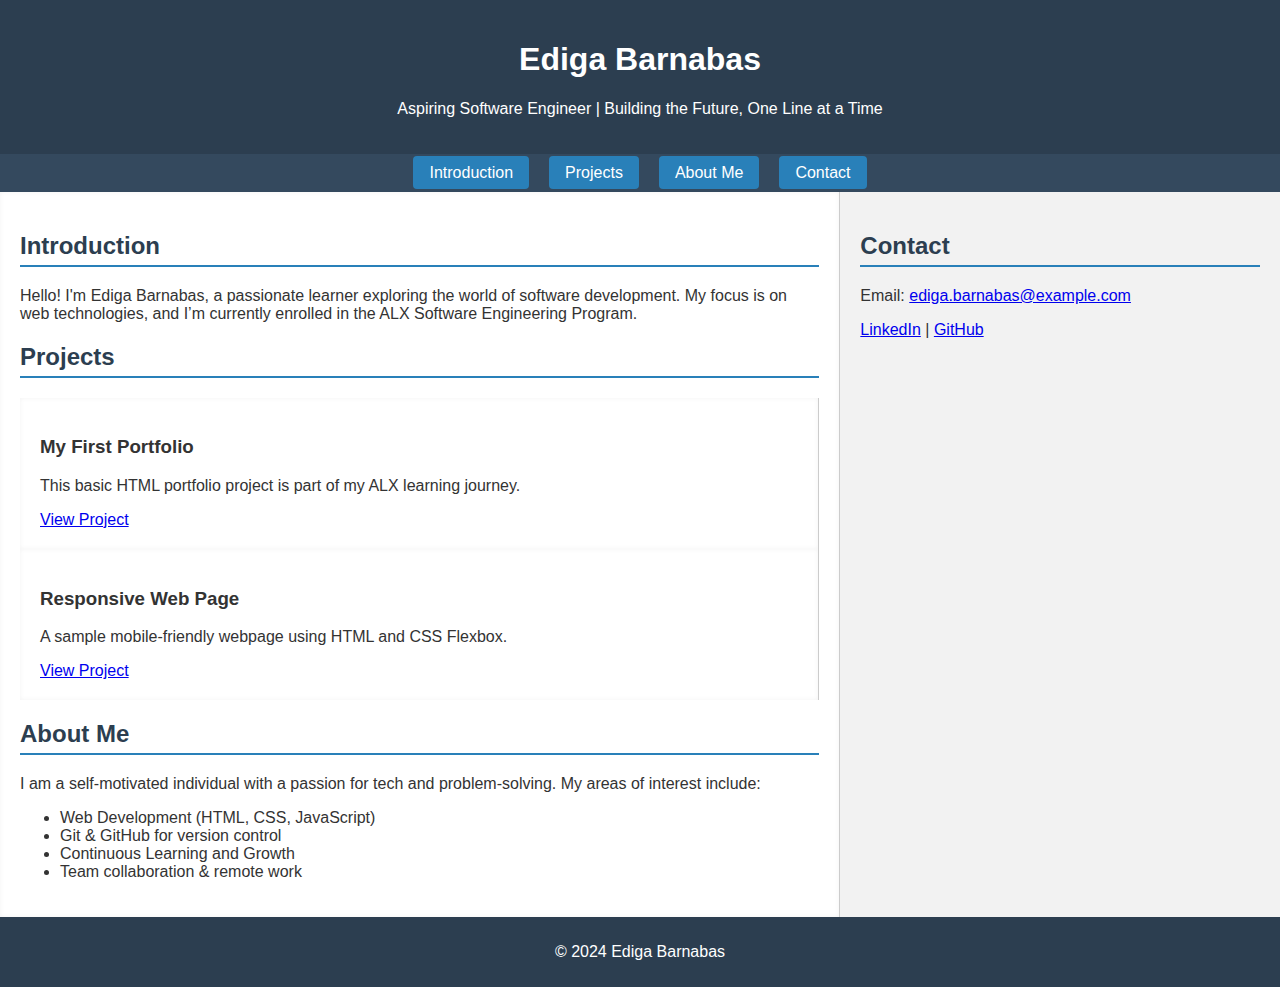
<file: css_basic/index.html>
<!DOCTYPE html>
<html lang="en">
  <head>
    <meta charset="utf-8" />
    <title>Ediga Barnabas - Personal Portfolio</title>
    <link href="base.css" rel="stylesheet">
    <link href="styles.css" rel="stylesheet">
  </head>
  <body>
    <!-- Header Section -->
    <header>
      <h1>Ediga Barnabas</h1>
      <p>Aspiring Software Engineer | Building the Future, One Line at a Time</p>
    </header>

    <!-- Navigation Bar -->
    <nav>
      <ul>
        <li><a href="#introduction">Introduction</a></li>
        <li><a href="#projects">Projects</a></li>
        <li><a href="#about">About Me</a></li>
        <li><a href="#contact">Contact</a></li>
      </ul>
    </nav>

    <!-- Flexbox Layout Container -->
    <main>
      <!-- Main content section (2/3 width) -->
      <article>
        <!-- Introduction Section -->
        <section id="introduction">
          <h2>Introduction</h2>
          <p>Hello! I'm Ediga Barnabas, a passionate learner exploring the world of software development. My focus is on web technologies, and I’m currently enrolled in the ALX Software Engineering Program.</p>
        </section>

        <!-- Projects Section -->
        <section id="projects">
          <h2>Projects</h2>

          <article class="project">
            <h3>My First Portfolio</h3>
            <p>This basic HTML portfolio project is part of my ALX learning journey.</p>
            <a href="https://github.com/ediga-barnabas/My_First_Portfolio" target="_blank">View Project</a>
          </article>

          <article class="project">
            <h3>Responsive Web Page</h3>
            <p>A sample mobile-friendly webpage using HTML and CSS Flexbox.</p>
            <a href="https://github.com/ediga-barnabas/responsive-page" target="_blank">View Project</a>
          </article>
        </section>

        <!-- About Me Section -->
        <section id="about">
          <h2>About Me</h2>
          <p>I am a self-motivated individual with a passion for tech and problem-solving. My areas of interest include:</p>
          <ul>
            <li>Web Development (HTML, CSS, JavaScript)</li>
            <li>Git & GitHub for version control</li>
            <li>Continuous Learning and Growth</li>
            <li>Team collaboration & remote work</li>
          </ul>
        </section>
      </article>

      <!-- Sidebar (1/3 width) -->
      <aside>
        <!-- Contact Section -->
        <section id="contact">
          <h2>Contact</h2>
          <p>Email: <a href="mailto:ediga.barnabas@example.com">ediga.barnabas@example.com</a></p>
          <p>
            <a href="https://www.linkedin.com/in/ediga-barnabas" target="_blank">LinkedIn</a> |
            <a href="https://github.com/ediga-barnabas" target="_blank">GitHub</a>
          </p>
        </section>
      </aside>
    </main>

    <!-- Footer -->
    <footer>
      <p>&copy; 2024 Ediga Barnabas</p>
    </footer>
  </body>
</html>
</file>
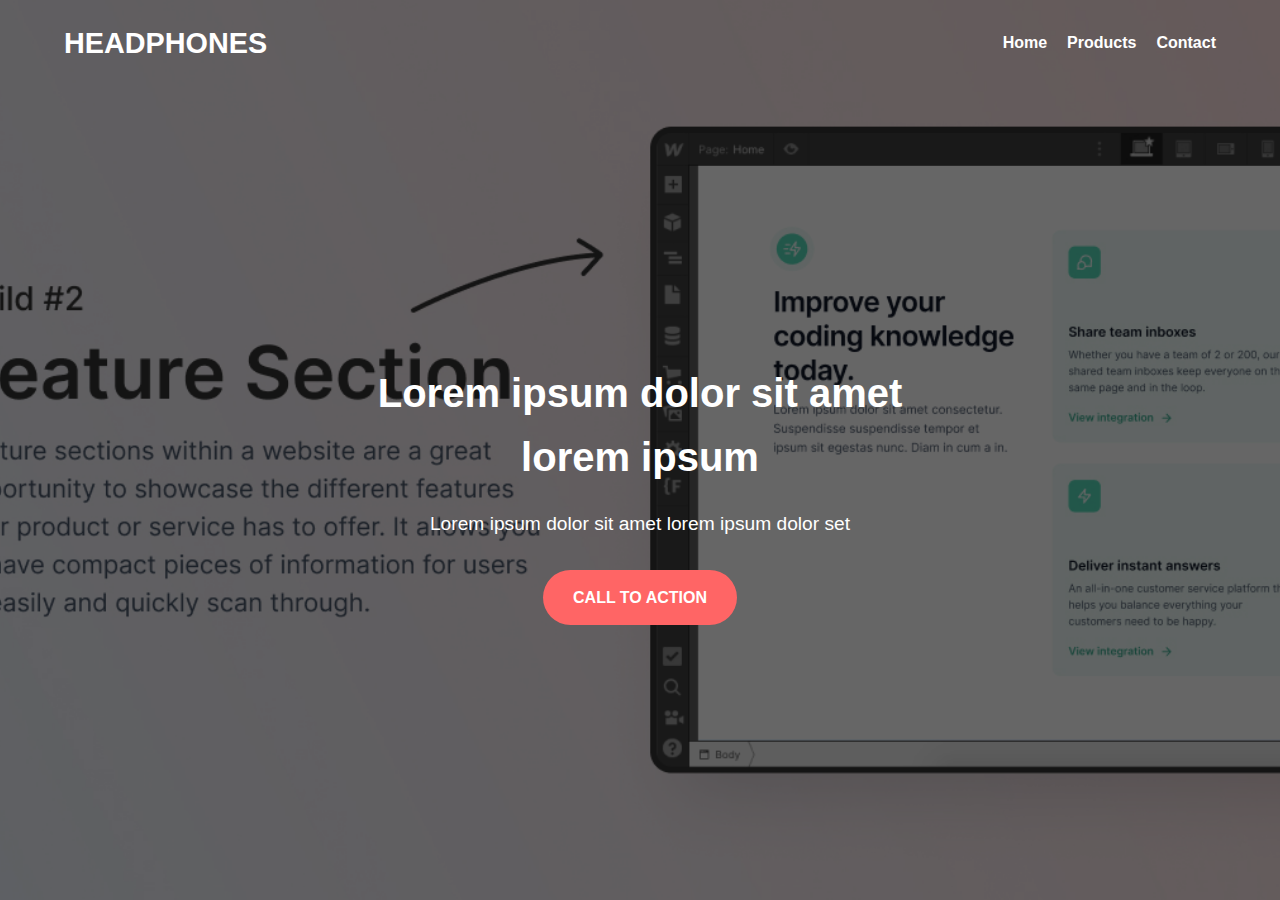
<file: 0-index.html>
<!DOCTYPE html>
<html lang="en">
<head>
  <meta charset="UTF-8" />
  <meta name="viewport" content="width=device-width, initial-scale=1.0"/>
  <title>Headphones</title>
  <link rel="stylesheet" href="0-styles.css" />
</head>
<body>
  <header class="hero">
    <div class="overlay">
      <nav class="navbar">
        <h1 class="logo">HEADPHONES</h1>
        <ul class="nav-links">
          <li><a href="#">Home</a></li>
          <li><a href="#">Products</a></li>
          <li><a href="#">Contact</a></li>
        </ul>
      </nav>

      <div class="hero-content">
        <h2>Lorem ipsum dolor sit amet<br>lorem ipsum</h2>
        <p>Lorem ipsum dolor sit amet lorem ipsum dolor set</p>
        <a href="#" class="cta">CALL TO ACTION</a>
      </div>
    </div>
  </header>
</body>
</html>
</file>
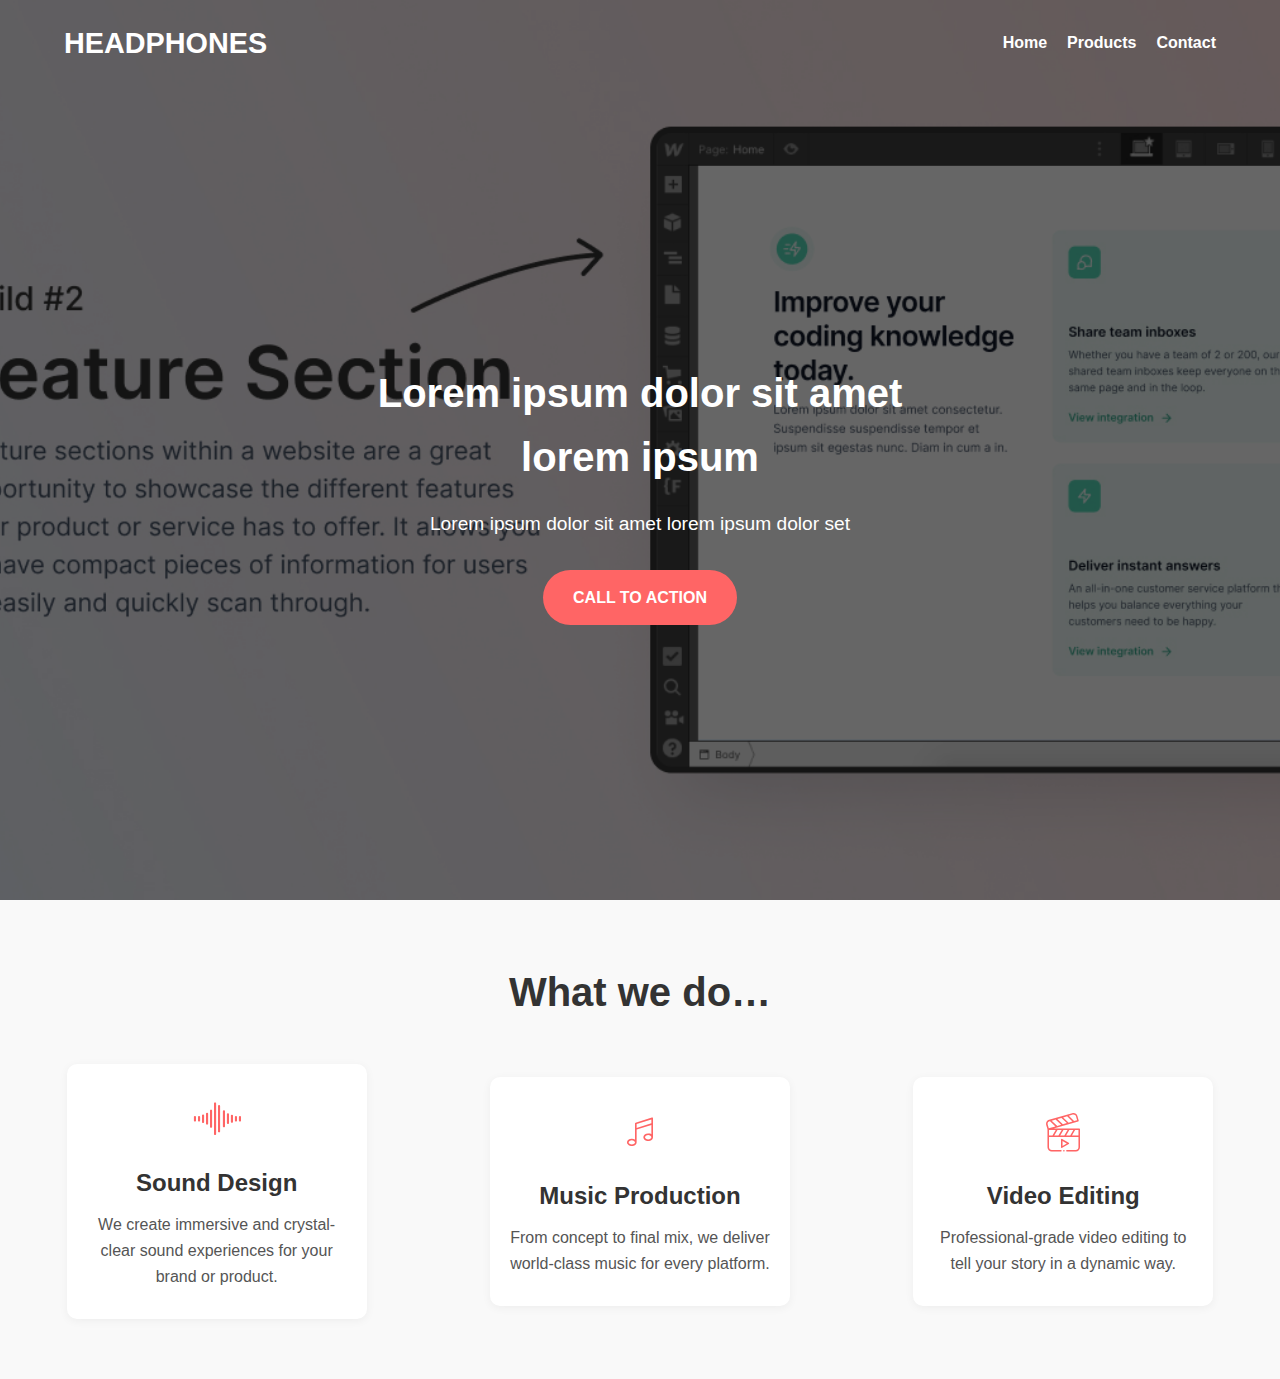
<file: 1-index.html>
<!DOCTYPE html>
<html lang="en">
<head>
  <meta charset="UTF-8" />
  <meta name="viewport" content="width=device-width, initial-scale=1.0"/>
  <title>Headphones</title>
  <link rel="stylesheet" href="1-styles.css" />
  <link rel="stylesheet" href="assets/icons/holberton_school-icon.css" />
</head>
<body>
  <!-- Hero Section -->
  <header class="hero">
    <div class="overlay">
      <nav class="navbar">
        <h1 class="logo">HEADPHONES</h1>
        <ul class="nav-links">
          <li><a href="#">Home</a></li>
          <li><a href="#">Products</a></li>
          <li><a href="#">Contact</a></li>
        </ul>
      </nav>

      <div class="hero-content">
        <h2>Lorem ipsum dolor sit amet<br>lorem ipsum</h2>
        <p>Lorem ipsum dolor sit amet lorem ipsum dolor set</p>
        <a href="#" class="cta">CALL TO ACTION</a>
      </div>
    </div>
  </header>

  <!-- What We Do Section -->
  <section class="what-we-do">
    <h2 class="section-title">What we do…</h2>
    <div class="features">
      <div class="feature">
        <span class="holberton_school-icon-ic_sound icon"></span>
        <h3>Sound Design</h3>
        <p>We create immersive and crystal-clear sound experiences for your brand or product.</p>
      </div>
      <div class="feature">
        <span class="holberton_school-icon-ic_music icon"></span>
        <h3>Music Production</h3>
        <p>From concept to final mix, we deliver world-class music for every platform.</p>
      </div>
      <div class="feature">
        <span class="holberton_school-icon-ic_video icon"></span>
        <h3>Video Editing</h3>
        <p>Professional-grade video editing to tell your story in a dynamic way.</p>
      </div>
    </div>
  </section>
</body>
</html>
</file>
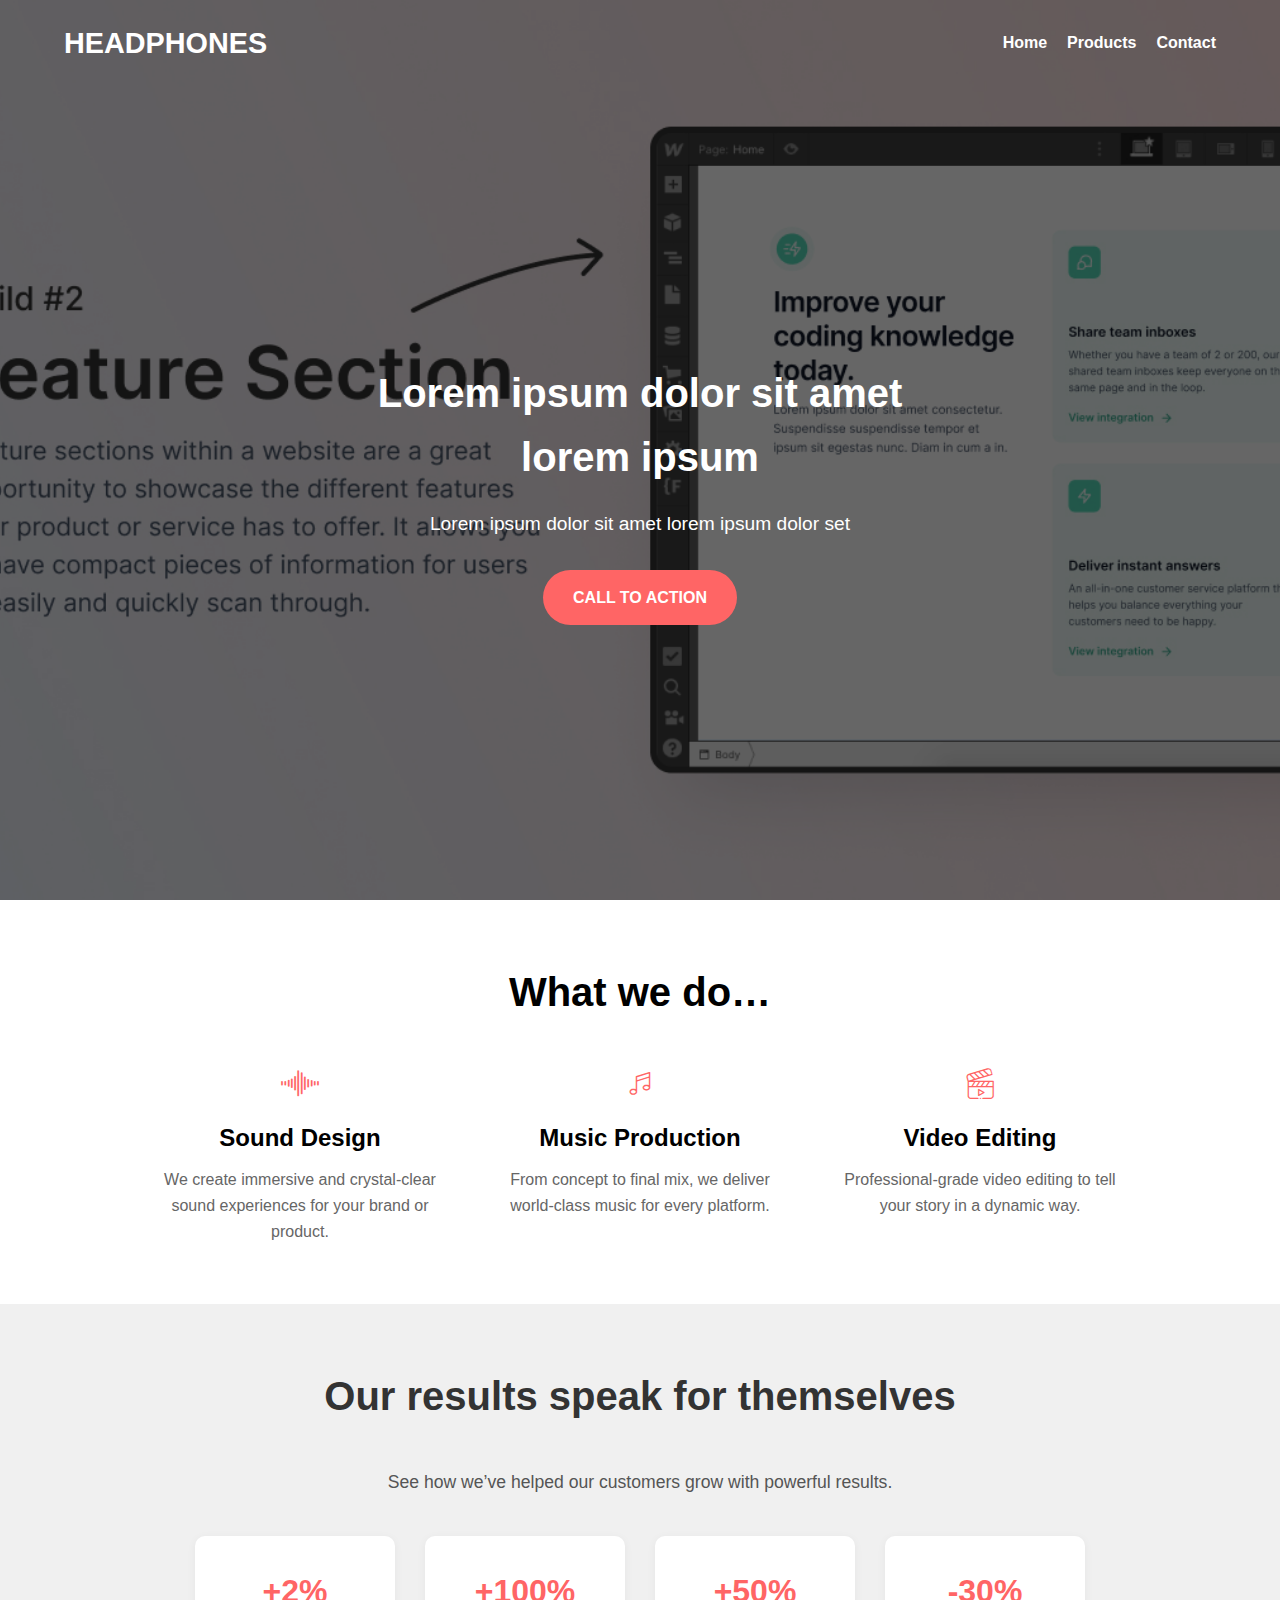
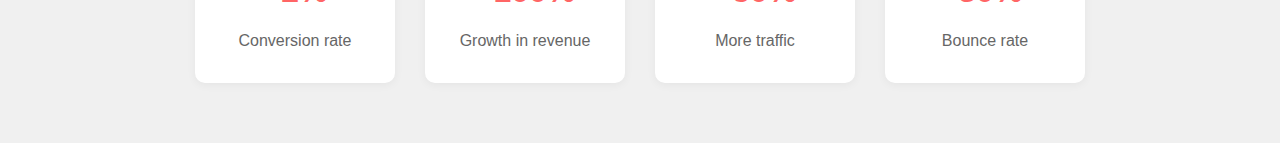
<file: 2-index.html>
<!DOCTYPE html>
<html lang="en">
<head>
  <meta charset="UTF-8" />
  <meta name="viewport" content="width=device-width, initial-scale=1.0"/>
  <title>Headphones</title>
  <link rel="stylesheet" href="2-styles.css" />
  <link rel="stylesheet" href="assets/icons/holberton_school-icon.css" />
</head>
<body>

  <!-- Hero Section -->
  <header class="hero">
    <div class="overlay">
      <nav class="navbar">
        <h1 class="logo">HEADPHONES</h1>
        <ul class="nav-links">
          <li><a href="#">Home</a></li>
          <li><a href="#">Products</a></li>
          <li><a href="#">Contact</a></li>
        </ul>
      </nav>

      <div class="hero-content">
        <h2>Lorem ipsum dolor sit amet<br>lorem ipsum</h2>
        <p>Lorem ipsum dolor sit amet lorem ipsum dolor set</p>
        <a href="#" class="cta">CALL TO ACTION</a>
      </div>
    </div>
  </header>

  <!-- What We Do Section -->
  <section class="what-we-do">
    <h2 class="section-title">What we do…</h2>
    <div class="features">
      <div class="feature">
        <span class="holberton_school-icon-ic_sound icon"></span>
        <h3>Sound Design</h3>
        <p>We create immersive and crystal-clear sound experiences for your brand or product.</p>
      </div>
      <div class="feature">
        <span class="holberton_school-icon-ic_music icon"></span>
        <h3>Music Production</h3>
        <p>From concept to final mix, we deliver world-class music for every platform.</p>
      </div>
      <div class="feature">
        <span class="holberton_school-icon-ic_video icon"></span>
        <h3>Video Editing</h3>
        <p>Professional-grade video editing to tell your story in a dynamic way.</p>
      </div>
    </div>
  </section>

  <!-- Our Results Section -->
  <section class="our-results">
    <h2 class="section-title">Our results speak for themselves</h2>
    <p class="section-description">See how we’ve helped our customers grow with powerful results.</p>

    <div class="results-container">
      <div class="result">
        <h3>+2%</h3>
        <p>Conversion rate</p>
      </div>
      <div class="result">
        <h3>+100%</h3>
        <p>Growth in revenue</p>
      </div>
      <div class="result">
        <h3>+50%</h3>
        <p>More traffic</p>
      </div>
      <div class="result">
        <h3>-30%</h3>
        <p>Bounce rate</p>
      </div>
    </div>
  </section>

</body>
</html>
</file>
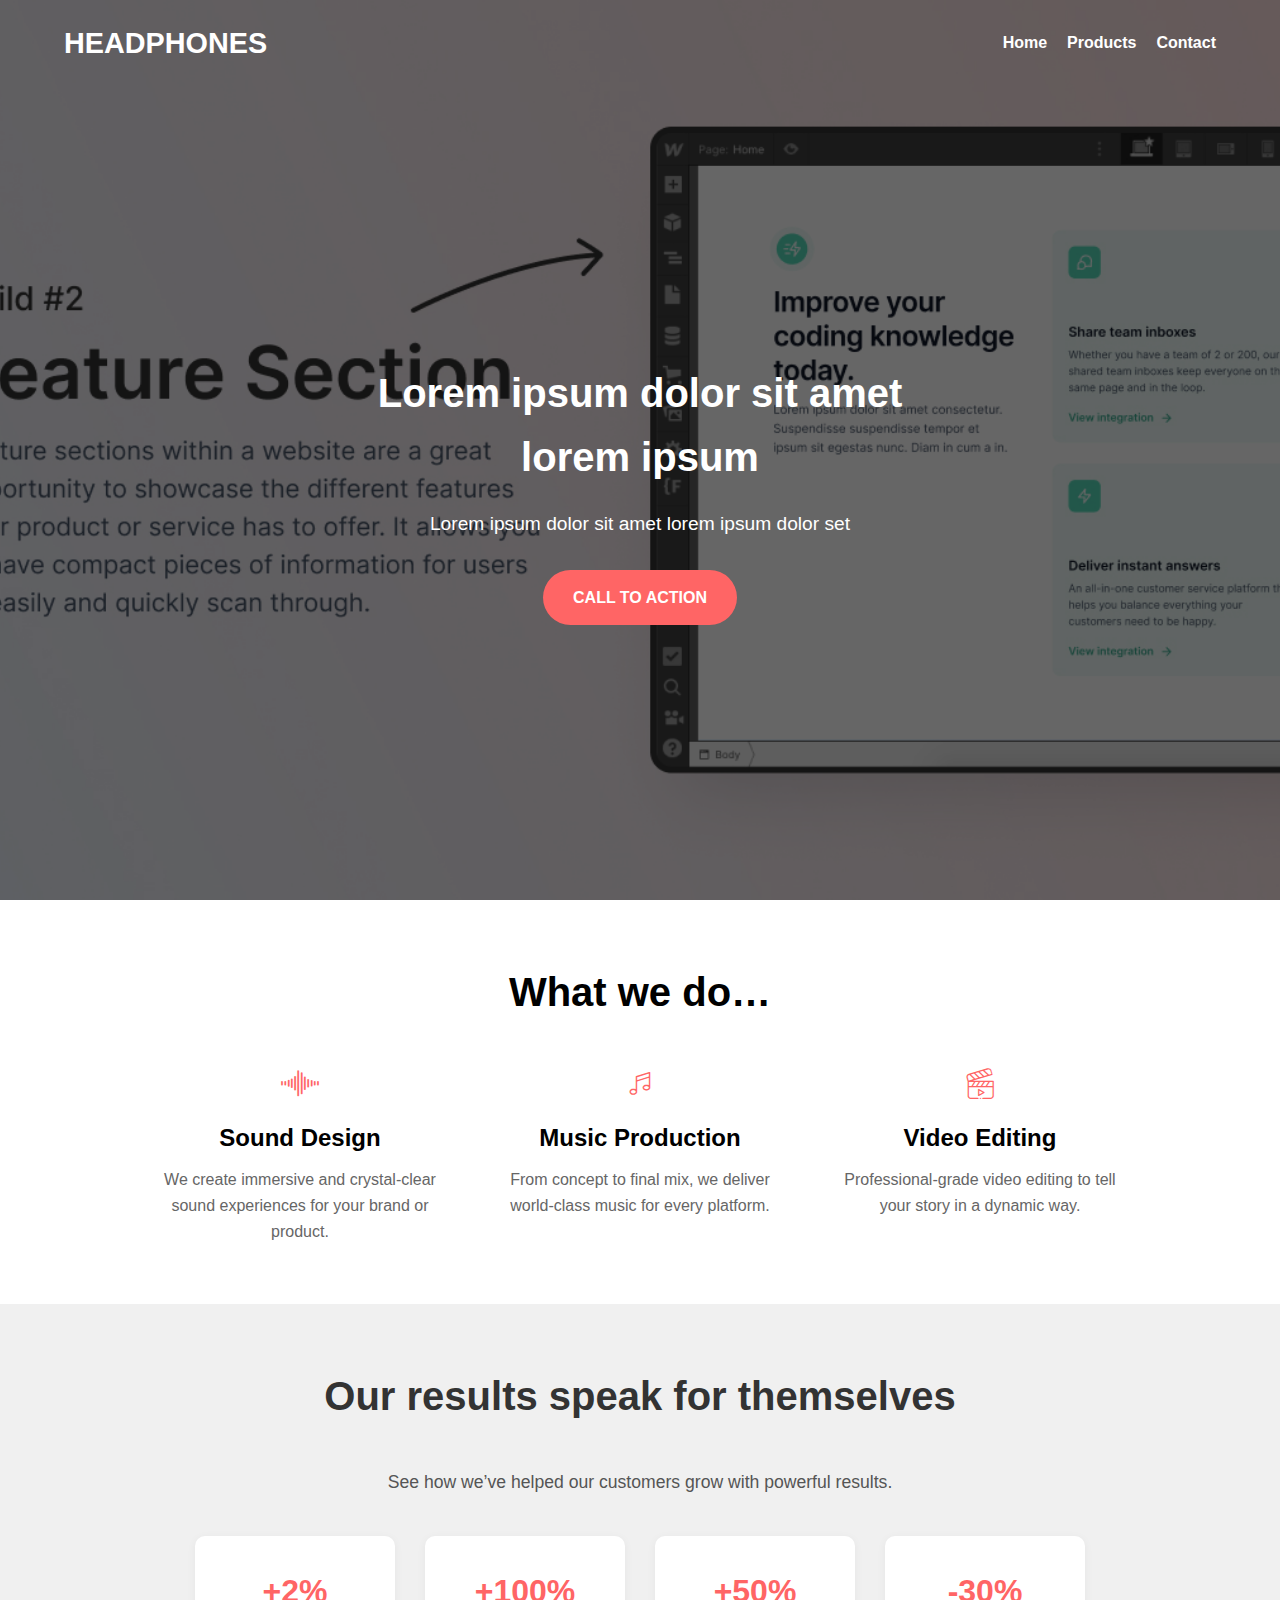
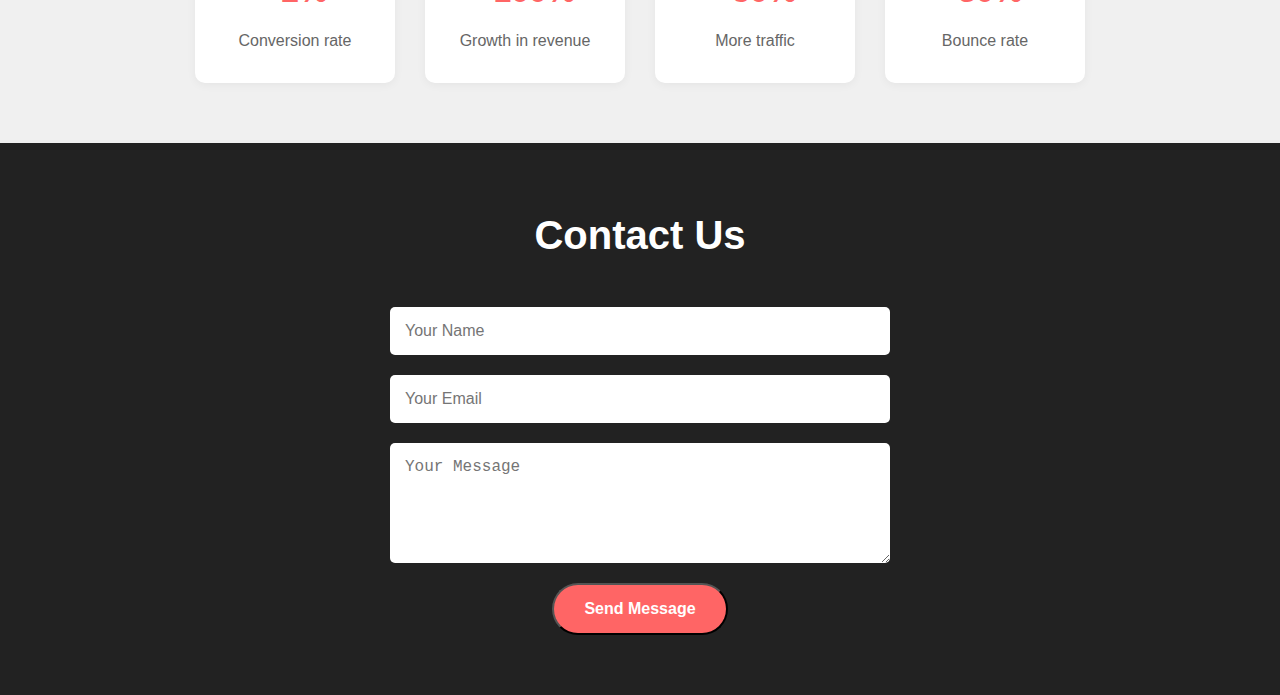
<file: 3-index.html>
<!DOCTYPE html>
<html lang="en">
<head>
  <meta charset="UTF-8" />
  <meta name="viewport" content="width=device-width, initial-scale=1.0"/>
  <title>Headphones</title>
  <link rel="stylesheet" href="3-styles.css" />
  <link rel="stylesheet" href="assets/icons/holberton_school-icon.css" />
</head>
<body>

  <!-- Hero Section -->
  <header class="hero">
    <div class="overlay">
      <nav class="navbar">
        <h1 class="logo">HEADPHONES</h1>
        <ul class="nav-links">
          <li><a href="#">Home</a></li>
          <li><a href="#">Products</a></li>
          <li><a href="#">Contact</a></li>
        </ul>
      </nav>

      <div class="hero-content">
        <h2>Lorem ipsum dolor sit amet<br>lorem ipsum</h2>
        <p>Lorem ipsum dolor sit amet lorem ipsum dolor set</p>
        <a href="#" class="cta">CALL TO ACTION</a>
      </div>
    </div>
  </header>

  <!-- What We Do Section -->
  <section class="what-we-do">
    <h2 class="section-title">What we do…</h2>
    <div class="features">
      <div class="feature">
        <span class="holberton_school-icon-ic_sound icon"></span>
        <h3>Sound Design</h3>
        <p>We create immersive and crystal-clear sound experiences for your brand or product.</p>
      </div>
      <div class="feature">
        <span class="holberton_school-icon-ic_music icon"></span>
        <h3>Music Production</h3>
        <p>From concept to final mix, we deliver world-class music for every platform.</p>
      </div>
      <div class="feature">
        <span class="holberton_school-icon-ic_video icon"></span>
        <h3>Video Editing</h3>
        <p>Professional-grade video editing to tell your story in a dynamic way.</p>
      </div>
    </div>
  </section>

  <!-- Our Results Section -->
  <section class="our-results">
    <h2 class="section-title">Our results speak for themselves</h2>
    <p class="section-description">See how we’ve helped our customers grow with powerful results.</p>

    <div class="results-container">
      <div class="result">
        <h3>+2%</h3>
        <p>Conversion rate</p>
      </div>
      <div class="result">
        <h3>+100%</h3>
        <p>Growth in revenue</p>
      </div>
      <div class="result">
        <h3>+50%</h3>
        <p>More traffic</p>
      </div>
      <div class="result">
        <h3>-30%</h3>
        <p>Bounce rate</p>
      </div>
    </div>
  </section>

  <!-- Contact Section -->
  <section class="contact">
    <h2 class="section-title">Contact Us</h2>
    <form class="contact-form" action="#" method="post">
      <input type="text" name="name" placeholder="Your Name" required />
      <input type="email" name="email" placeholder="Your Email" required />
      <textarea name="message" placeholder="Your Message" required></textarea>
      <button type="submit" class="cta">Send Message</button>
    </form>
  </section>

</body>
</html>
</file>
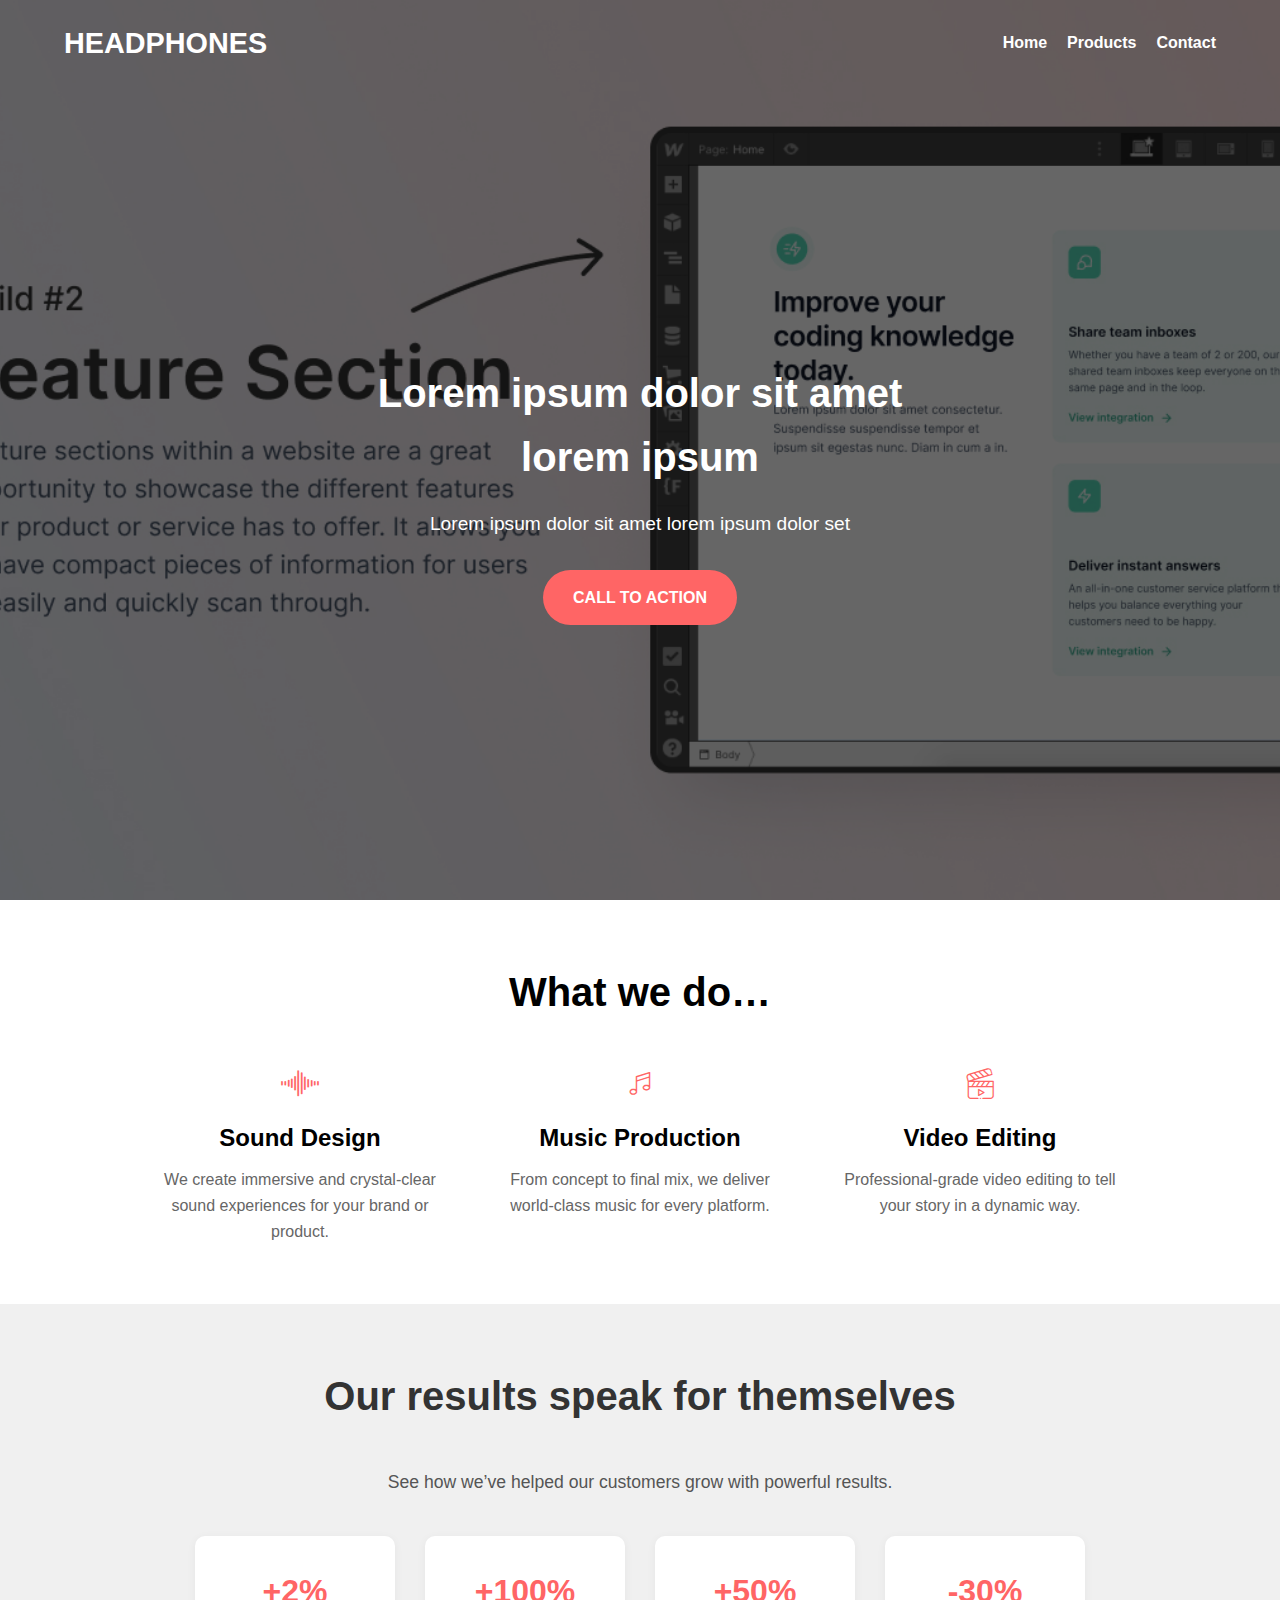
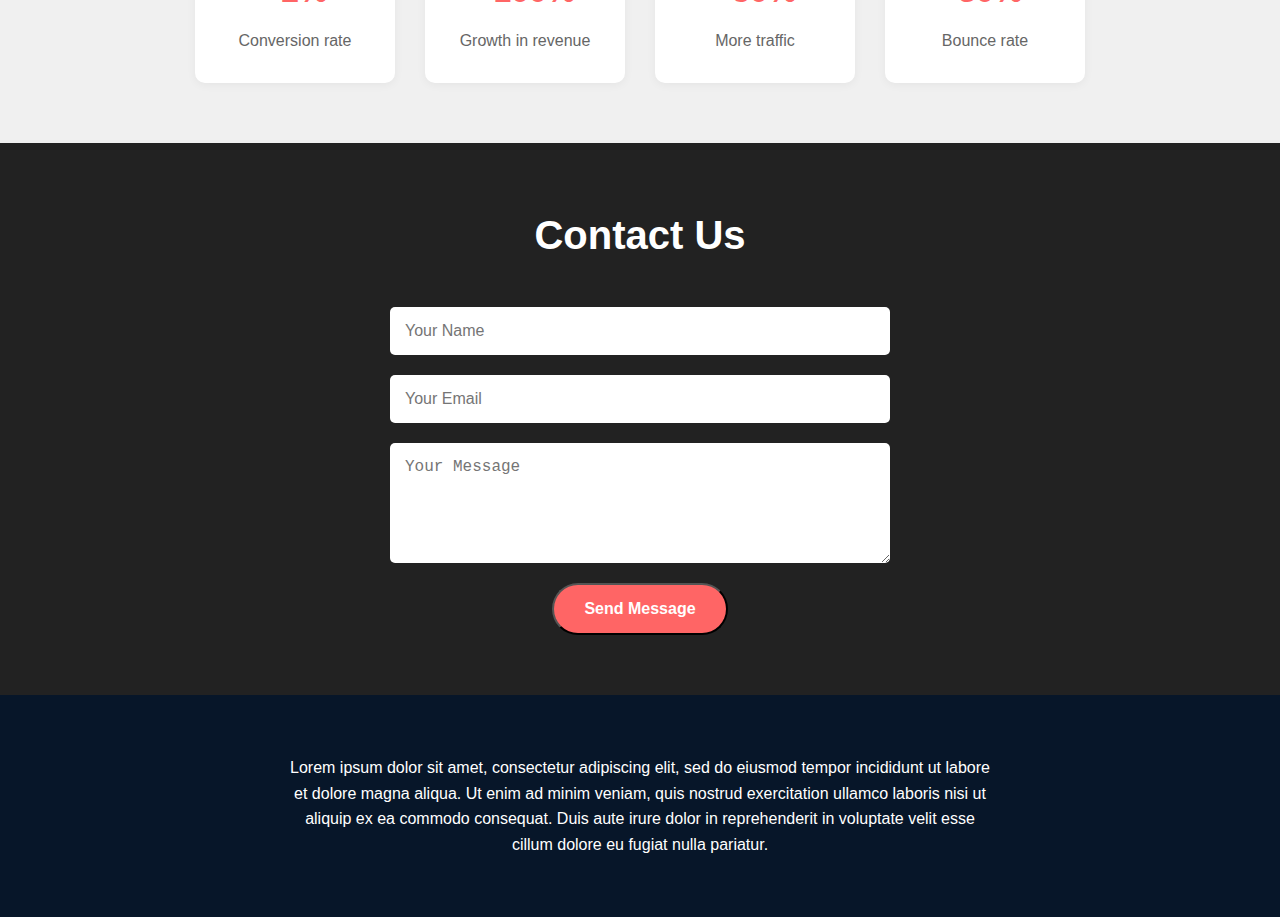
<file: 4-index.html>
<!DOCTYPE html>
<html lang="en">
<head>
  <meta charset="UTF-8" />
  <meta name="viewport" content="width=device-width, initial-scale=1.0"/>
  <title>Headphones</title>
  <link rel="stylesheet" href="4-styles.css" />
  <link rel="stylesheet" href="assets/icons/holberton_school-icon.css" />
</head>
<body>

  <!-- Hero Section -->
  <header class="hero">
    <div class="overlay">
      <nav class="navbar">
        <h1 class="logo">HEADPHONES</h1>
        <ul class="nav-links">
          <li><a href="#">Home</a></li>
          <li><a href="#">Products</a></li>
          <li><a href="#">Contact</a></li>
        </ul>
      </nav>

      <div class="hero-content">
        <h2>Lorem ipsum dolor sit amet<br>lorem ipsum</h2>
        <p>Lorem ipsum dolor sit amet lorem ipsum dolor set</p>
        <a href="#" class="cta">CALL TO ACTION</a>
      </div>
    </div>
  </header>

  <!-- What We Do Section -->
  <section class="what-we-do">
    <h2 class="section-title">What we do…</h2>
    <div class="features">
      <div class="feature">
        <span class="holberton_school-icon-ic_sound icon"></span>
        <h3>Sound Design</h3>
        <p>We create immersive and crystal-clear sound experiences for your brand or product.</p>
      </div>
      <div class="feature">
        <span class="holberton_school-icon-ic_music icon"></span>
        <h3>Music Production</h3>
        <p>From concept to final mix, we deliver world-class music for every platform.</p>
      </div>
      <div class="feature">
        <span class="holberton_school-icon-ic_video icon"></span>
        <h3>Video Editing</h3>
        <p>Professional-grade video editing to tell your story in a dynamic way.</p>
      </div>
    </div>
  </section>

  <!-- Our Results Section -->
  <section class="our-results">
    <h2 class="section-title">Our results speak for themselves</h2>
    <p class="section-description">See how we’ve helped our customers grow with powerful results.</p>

    <div class="results-container">
      <div class="result">
        <h3>+2%</h3>
        <p>Conversion rate</p>
      </div>
      <div class="result">
        <h3>+100%</h3>
        <p>Growth in revenue</p>
      </div>
      <div class="result">
        <h3>+50%</h3>
        <p>More traffic</p>
      </div>
      <div class="result">
        <h3>-30%</h3>
        <p>Bounce rate</p>
      </div>
    </div>
  </section>

  <!-- Contact Section -->
  <section class="contact">
    <h2 class="section-title">Contact Us</h2>
    <form class="contact-form" action="#" method="post">
      <input type="text" name="name" placeholder="Your Name" required />
      <input type="email" name="email" placeholder="Your Email" required />
      <textarea name="message" placeholder="Your Message" required></textarea>
      <button type="submit" class="cta">Send Message</button>
    </form>
  </section>

  <!-- Footer -->
  <footer class="footer">
    <div class="footer-overlay">
      <p>
        Lorem ipsum dolor sit amet, consectetur adipiscing elit, sed do eiusmod tempor incididunt ut labore et dolore magna aliqua.
        Ut enim ad minim veniam, quis nostrud exercitation ullamco laboris nisi ut aliquip ex ea commodo consequat.
        Duis aute irure dolor in reprehenderit in voluptate velit esse cillum dolore eu fugiat nulla pariatur.
      </p>
    </div>
  </footer>

</body>
</html>
</file>
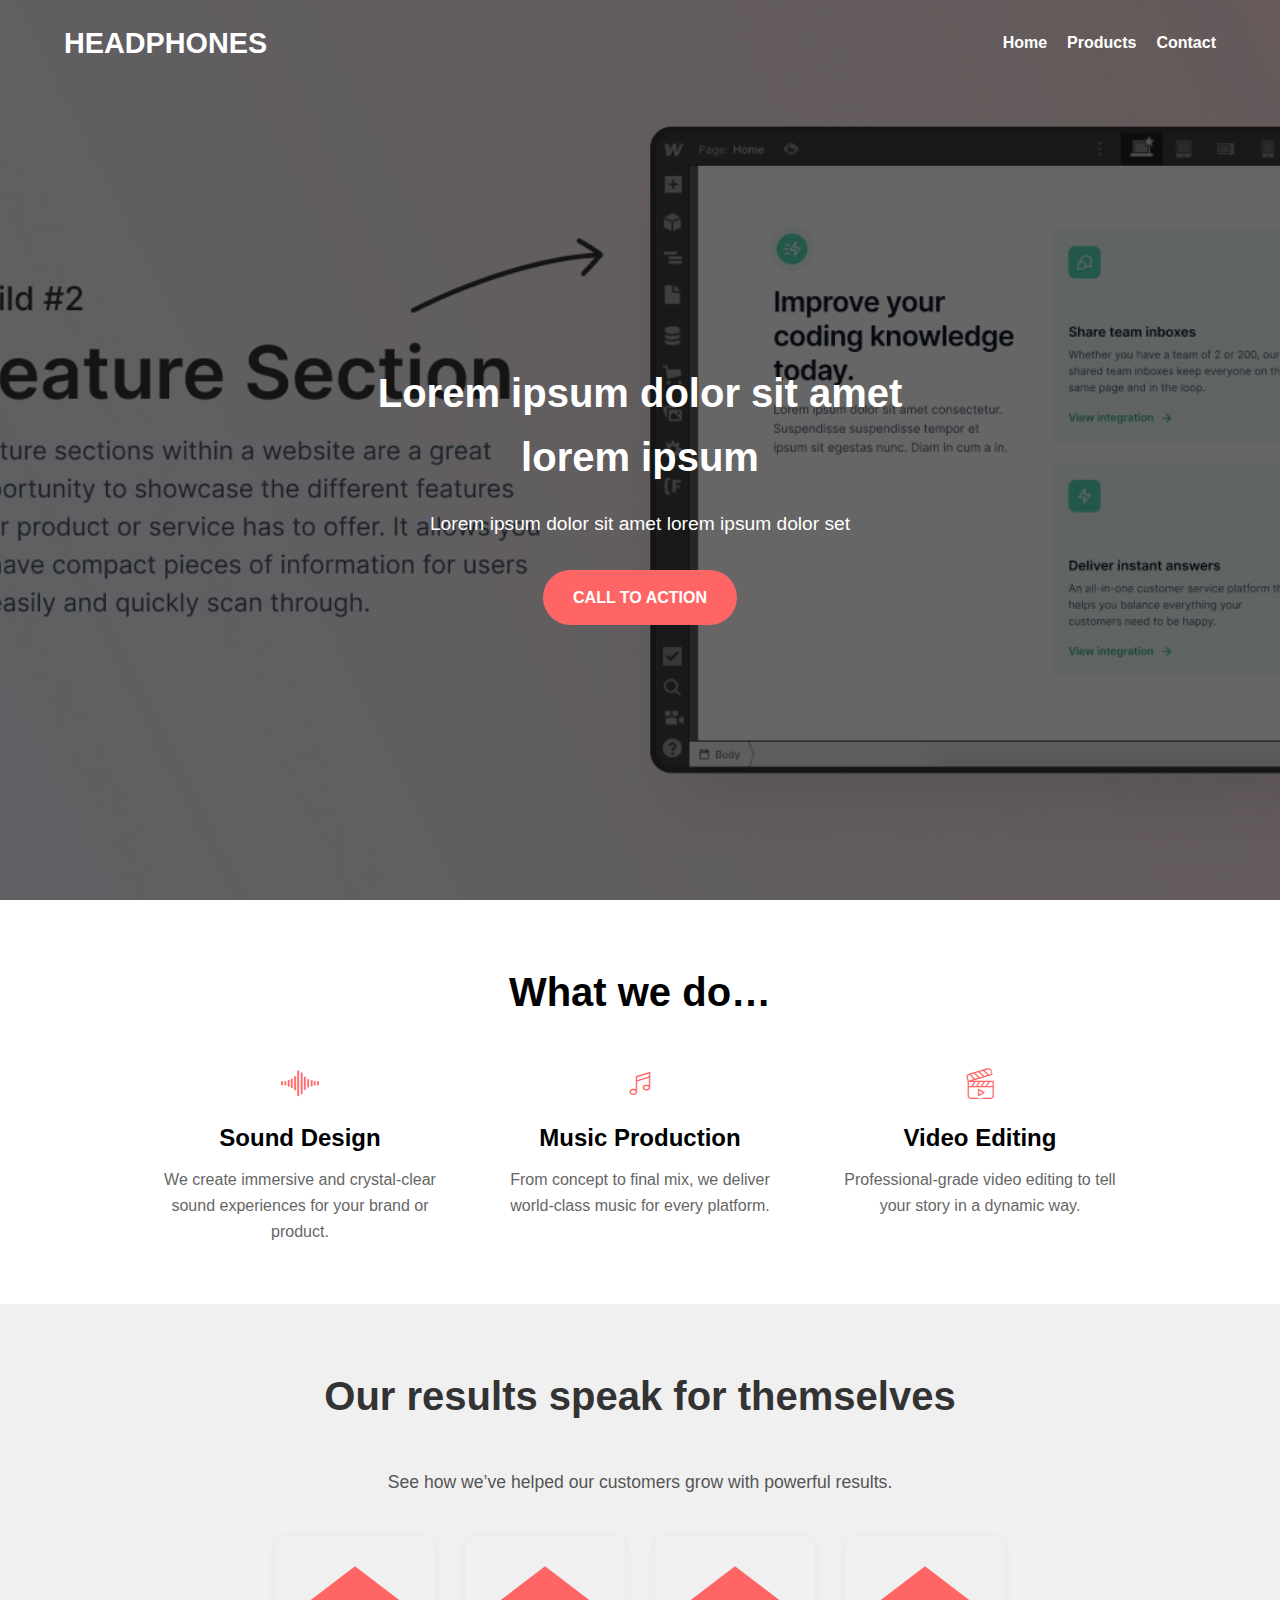
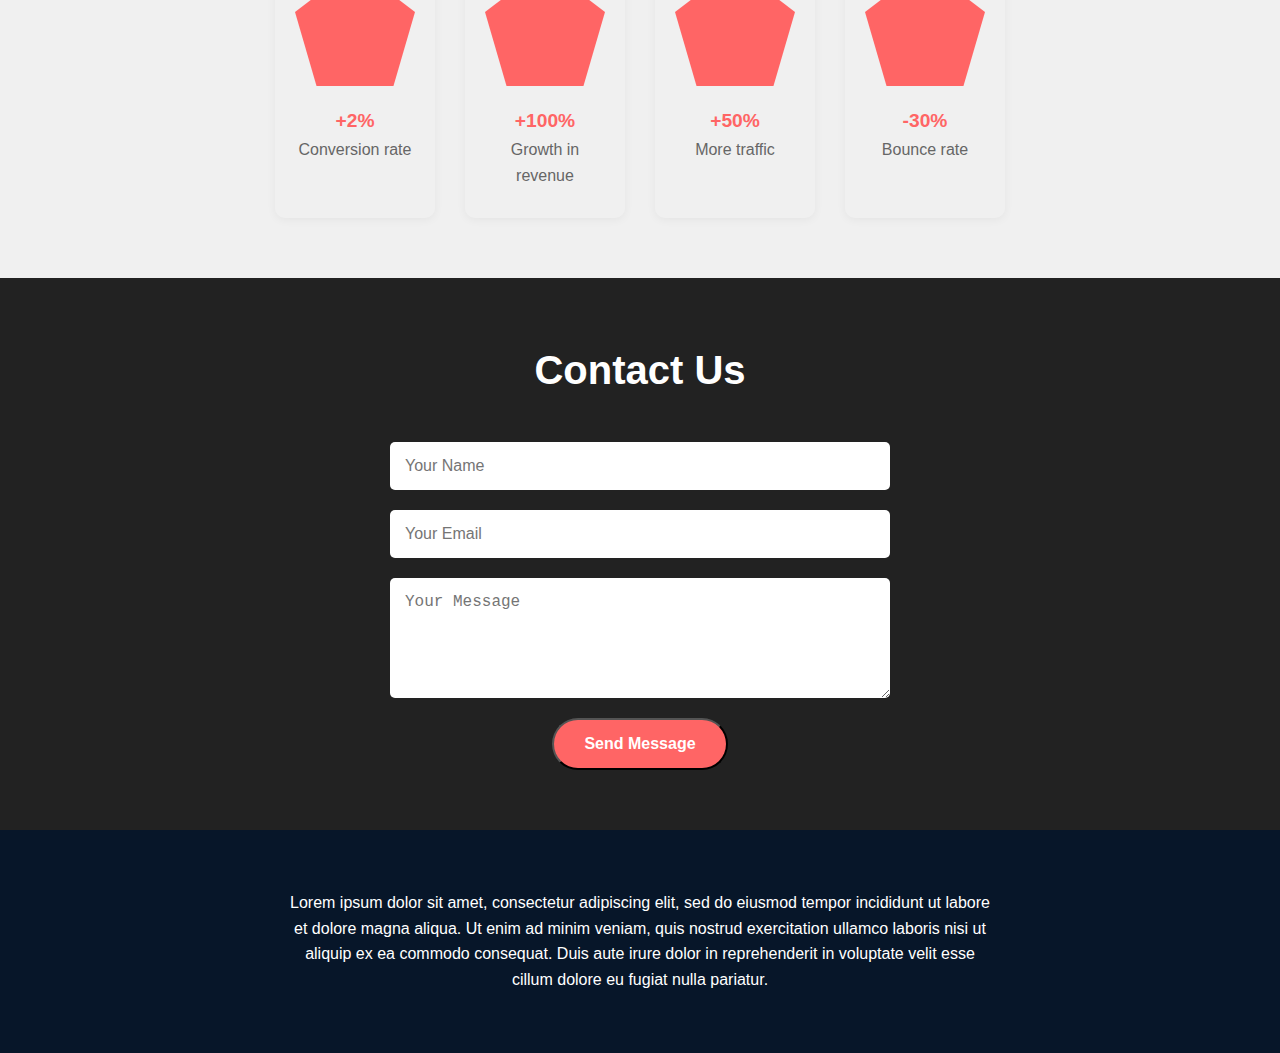
<file: 6-index.html>
<!DOCTYPE html>
<html lang="en">
<head>
  <meta charset="UTF-8" />
  <meta name="viewport" content="width=device-width, initial-scale=1.0"/>
  <title>Headphones</title>
  <link rel="stylesheet" href="6-styles.css" />
  <link rel="stylesheet" href="assets/icons/holberton_school-icon.css" />
</head>
<body>

  <!-- Hero Section -->
  <header class="hero">
    <div class="overlay">
      <nav class="navbar">
        <h1 class="logo">HEADPHONES</h1>
        <ul class="nav-links">
          <li><a href="#">Home</a></li>
          <li><a href="#">Products</a></li>
          <li><a href="#">Contact</a></li>
        </ul>
      </nav>

      <div class="hero-content">
        <h2>Lorem ipsum dolor sit amet<br>lorem ipsum</h2>
        <p>Lorem ipsum dolor sit amet lorem ipsum dolor set</p>
        <a href="#" class="cta">CALL TO ACTION</a>
      </div>
    </div>
  </header>

  <!-- What We Do Section -->
  <section class="what-we-do">
    <h2 class="section-title">What we do…</h2>
    <div class="features">
      <div class="feature">
        <span class="holberton_school-icon-ic_sound icon"></span>
        <h3>Sound Design</h3>
        <p>We create immersive and crystal-clear sound experiences for your brand or product.</p>
      </div>
      <div class="feature">
        <span class="holberton_school-icon-ic_music icon"></span>
        <h3>Music Production</h3>
        <p>From concept to final mix, we deliver world-class music for every platform.</p>
      </div>
      <div class="feature">
        <span class="holberton_school-icon-ic_video icon"></span>
        <h3>Video Editing</h3>
        <p>Professional-grade video editing to tell your story in a dynamic way.</p>
      </div>
    </div>
  </section>

  <!-- Our Results Section with Pentagon -->
  <section class="our-results">
    <h2 class="section-title">Our results speak for themselves</h2>
    <p class="section-description">See how we’ve helped our customers grow with powerful results.</p>

    <div class="results-container">
      <div class="result">
        <div class="pentagon"></div>
        <h3>+2%</h3>
        <p>Conversion rate</p>
      </div>
      <div class="result">
        <div class="pentagon"></div>
        <h3>+100%</h3>
        <p>Growth in revenue</p>
      </div>
      <div class="result">
        <div class="pentagon"></div>
        <h3>+50%</h3>
        <p>More traffic</p>
      </div>
      <div class="result">
        <div class="pentagon"></div>
        <h3>-30%</h3>
        <p>Bounce rate</p>
      </div>
    </div>
  </section>

  <!-- Contact Section -->
  <section class="contact">
    <h2 class="section-title">Contact Us</h2>
    <form class="contact-form" action="#" method="post">
      <input type="text" name="name" placeholder="Your Name" required />
      <input type="email" name="email" placeholder="Your Email" required />
      <textarea name="message" placeholder="Your Message" required></textarea>
      <button type="submit" class="cta">Send Message</button>
    </form>
  </section>

  <!-- Footer -->
  <footer class="footer">
    <div class="footer-overlay">
      <p>
        Lorem ipsum dolor sit amet, consectetur adipiscing elit, sed do eiusmod tempor incididunt ut labore et dolore magna aliqua.
        Ut enim ad minim veniam, quis nostrud exercitation ullamco laboris nisi ut aliquip ex ea commodo consequat.
        Duis aute irure dolor in reprehenderit in voluptate velit esse cillum dolore eu fugiat nulla pariatur.
      </p>
    </div>
  </footer>

</body>
</html>
</file>
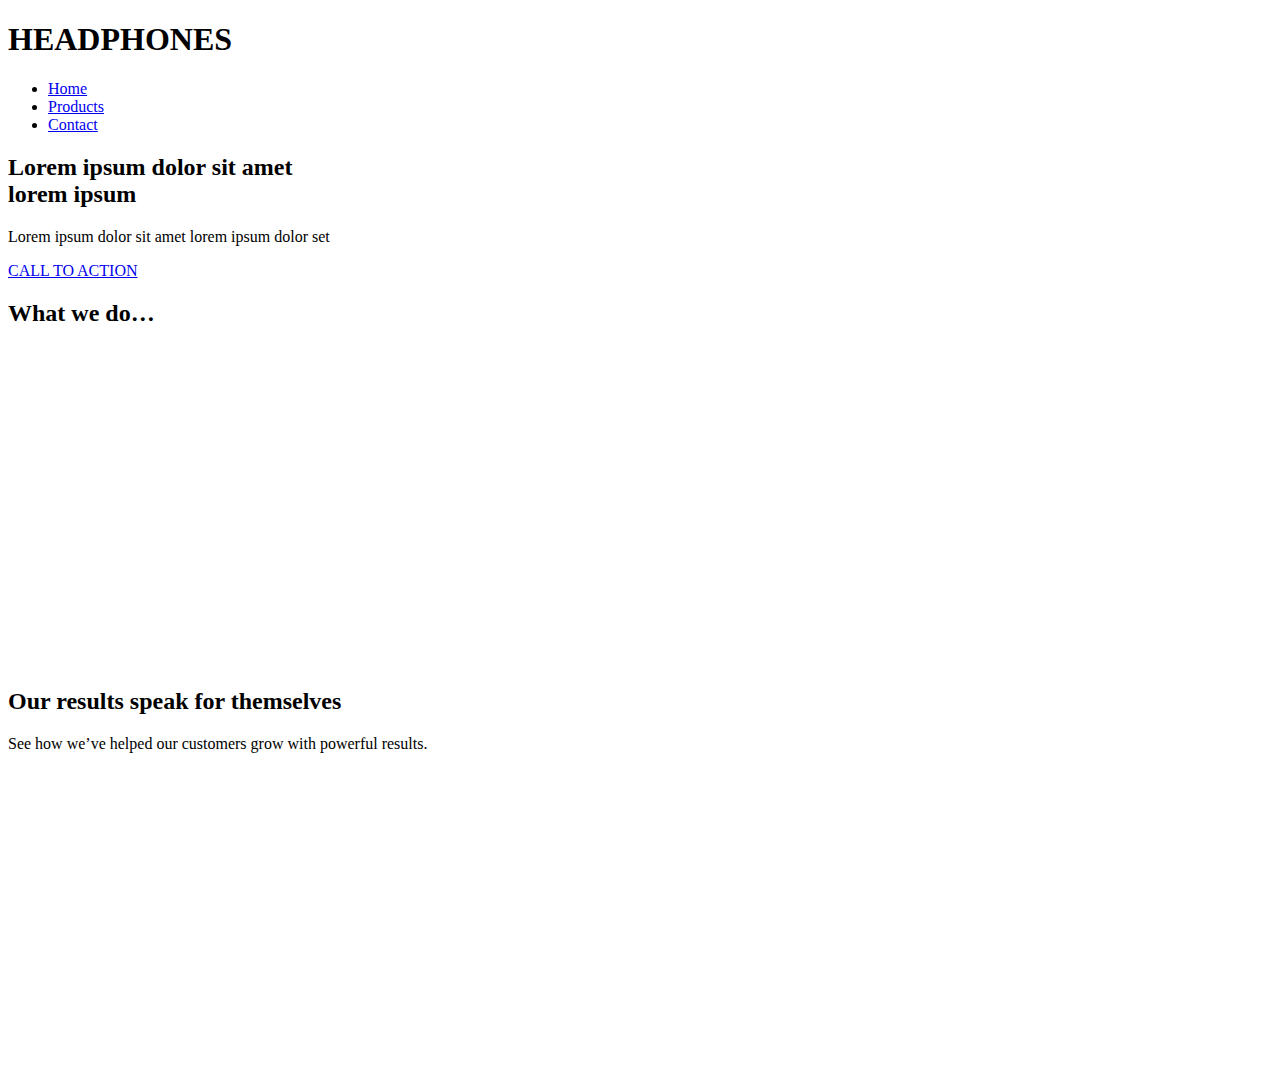
<file: 7-index.html>
<!DOCTYPE html>
<html lang="en">
<head>
  <meta charset="UTF-8" />
  <meta name="viewport" content="width=device-width, initial-scale=1.0"/>
  <title>Headphones</title>
  <link rel="stylesheet" href="7-styles.css" />
  <link rel="stylesheet" href="assets/icons/holberton_school-icon.css" />
</head>
<body>

  <!-- Hero Section -->
  <header class="hero">
    <div class="overlay">
      <nav class="navbar">
        <h1 class="logo">HEADPHONES</h1>
        <ul class="nav-links">
          <li><a href="#">Home</a></li>
          <li><a href="#">Products</a></li>
          <li><a href="#">Contact</a></li>
        </ul>
      </nav>

      <div class="hero-content">
        <h2>Lorem ipsum dolor sit amet<br>lorem ipsum</h2>
        <p>Lorem ipsum dolor sit amet lorem ipsum dolor set</p>
        <a href="#" class="cta">CALL TO ACTION</a>
      </div>
    </div>
  </header>

  <!-- What We Do Section -->
  <section class="what-we-do">
    <h2 class="section-title">What we do…</h2>
    <div class="features">
      <div class="feature">
        <span class="holberton_school-icon-ic_sound icon"></span>
        <h3>Sound Design</h3>
        <p>We create immersive and crystal-clear sound experiences for your brand or product.</p>
      </div>
      <div class="feature">
        <span class="holberton_school-icon-ic_music icon"></span>
        <h3>Music Production</h3>
        <p>From concept to final mix, we deliver world-class music for every platform.</p>
      </div>
      <div class="feature">
        <span class="holberton_school-icon-ic_video icon"></span>
        <h3>Video Editing</h3>
        <p>Professional-grade video editing to tell your story in a dynamic way.</p>
      </div>
    </div>
  </section>

  <!-- Our Results Section -->
  <section class="our-results">
    <h2 class="section-title">Our results speak for themselves</h2>
    <p class="section-description">See how we’ve helped our customers grow with powerful results.</p>

    <div class="results-container">
      <div class="result">
        <h3>+2%</h3>
        <p>Conversion rate</p>
      </div>
      <div class="result">
        <h3>+100%</h3>
        <p>Growth in revenue</p>
      </div>
      <div class="result">
        <h3>+50%</h3>
        <p>More traffic</p>
      </div>
      <div class="result">
        <h3>-30%</h3>
        <p>Bounce rate</p>
      </div>
    </div>
  </section>

</body>
</html>
</file>
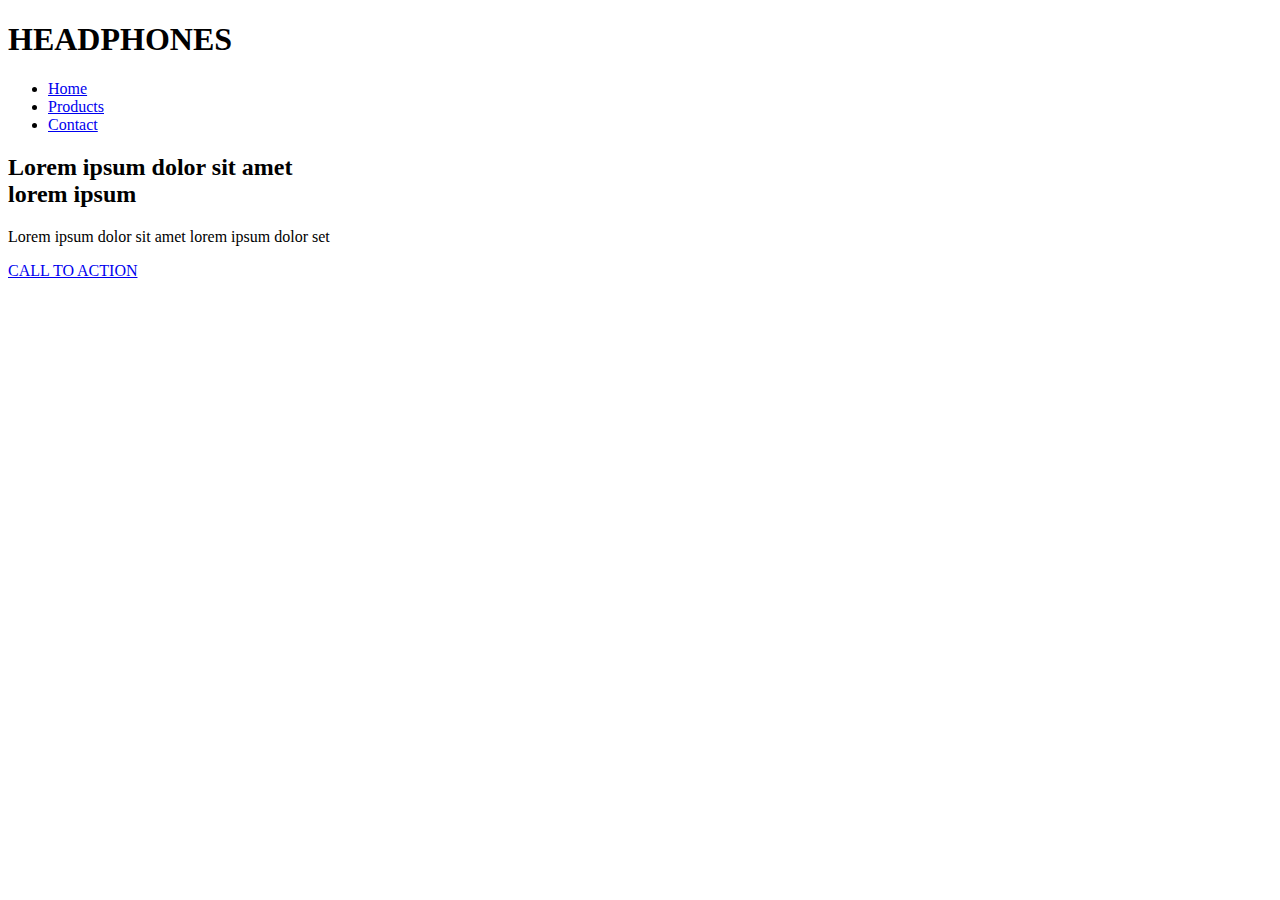
<file: 8-index.html>
<!DOCTYPE html>
<html lang="en">
<head>
  <meta charset="UTF-8" />
  <meta name="viewport" content="width=device-width, initial-scale=1.0"/>
  <title>Headphones</title>
  <link rel="stylesheet" href="8-styles.css" />
  <link rel="stylesheet" href="assets/icons/holberton_school-icon.css" />
</head>
<body>
  <header class="hero">
    <div class="overlay">
      <nav class="navbar">
        <h1 class="logo">HEADPHONES</h1>
        <div class="hamburger" id="hamburger">&#9776;</div>
        <ul class="nav-links" id="nav-links">
          <li><a href="#">Home</a></li>
          <li><a href="#">Products</a></li>
          <li><a href="#">Contact</a></li>
        </ul>
      </nav>

      <div class="hero-content">
        <h2>Lorem ipsum dolor sit amet<br>lorem ipsum</h2>
        <p>Lorem ipsum dolor sit amet lorem ipsum dolor set</p>
        <a href="#" class="cta">CALL TO ACTION</a>
      </div>
    </div>
  </header>

  <!-- Add other sections here... -->

  <script src="8-script.js"></script>
</body>
</html>
</file>
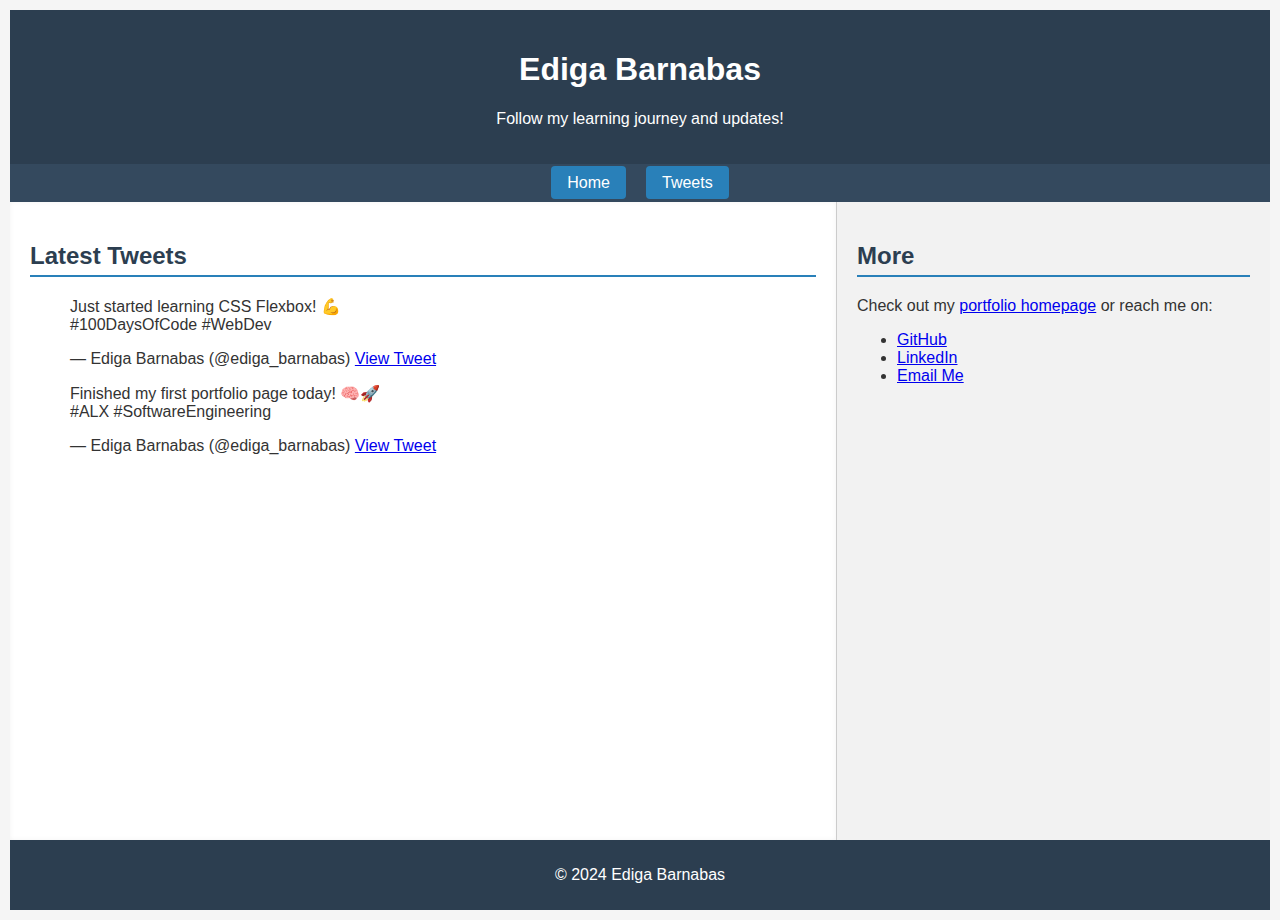
<file: css_basic/tweets.html>
<!DOCTYPE html>
<html lang="en">
  <head>
    <meta charset="utf-8" />
    <meta name="viewport" content="width=device-width, initial-scale=1.0">
    <title>Ediga Barnabas - Tweets</title>
    <link href="base.css" rel="stylesheet">
    <link href="styles.css" rel="stylesheet">
  </head>
  <body class="works_on_smartphone">
    <!-- Header Section -->
    <header>
      <h1>Ediga Barnabas</h1>
      <p>Follow my learning journey and updates!</p>
    </header>

    <!-- Navigation Bar -->
    <nav>
      <ul>
        <li><a href="index.html">Home</a></li>
        <li><a href="#tweets">Tweets</a></li>
      </ul>
    </nav>

    <!-- Flexbox Layout Container -->
    <main>
      <!-- Main content section (2/3 width) -->
      <article>
        <section id="tweets">
          <h2>Latest Tweets</h2>

          <!-- Example Tweet Embeds -->
          <blockquote class="twitter-tweet">
            <p lang="en" dir="ltr">
              Just started learning CSS Flexbox! 💪 <br>
              #100DaysOfCode #WebDev
            </p>
            &mdash; Ediga Barnabas (@ediga_barnabas)
            <a href="https://twitter.com/ediga_barnabas/status/1234567890">View Tweet</a>
          </blockquote>

          <blockquote class="twitter-tweet">
            <p lang="en" dir="ltr">
              Finished my first portfolio page today! 🧠🚀<br>
              #ALX #SoftwareEngineering
            </p>
            &mdash; Ediga Barnabas (@ediga_barnabas)
            <a href="https://twitter.com/ediga_barnabas/status/9876543210">View Tweet</a>
          </blockquote>
        </section>
      </article>

      <!-- Sidebar (1/3 width) -->
      <aside>
        <section id="more-info">
          <h2>More</h2>
          <p>Check out my <a href="index.html">portfolio homepage</a> or reach me on:</p>
          <ul>
            <li><a href="https://github.com/ediga-barnabas" target="_blank">GitHub</a></li>
            <li><a href="https://www.linkedin.com/in/ediga-barnabas" target="_blank">LinkedIn</a></li>
            <li><a href="mailto:ediga.barnabas@example.com">Email Me</a></li>
          </ul>
        </section>
      </aside>
    </main>

    <!-- Footer -->
    <footer>
      <p>&copy; 2024 Ediga Barnabas</p>
    </footer>

    <!-- Twitter Embed Script -->
    <script async src="https://platform.twitter.com/widgets.js" charset="utf-8"></script>
  </body>
</html>
</file>
<file: css_basic/base.css>
/* base.css */
body {
  margin: 0;
  padding: 0;
  font-family: Arial, sans-serif;
  background-color: #f5f5f5;
  color: #333;
}
</file>
<file: assets/icons/holberton_school-icon.css>
@font-face {
  font-family: 'holberton_school-icon';
  src:  url('fonts/holberton_school-icon.eot?sq4eq4');
  src:  url('fonts/holberton_school-icon.eot?sq4eq4#iefix') format('embedded-opentype'),
    url('fonts/holberton_school-icon.ttf?sq4eq4') format('truetype'),
    url('fonts/holberton_school-icon.woff?sq4eq4') format('woff'),
    url('fonts/holberton_school-icon.svg?sq4eq4#holberton_school-icon') format('svg');
  font-weight: normal;
  font-style: normal;
  font-display: block;
}

[class^="holberton_school-icon-"], [class*=" holberton_school-icon-"] {
  /* use !important to prevent issues with browser extensions that change fonts */
  font-family: 'holberton_school-icon' !important;
  speak: none;
  font-style: normal;
  font-weight: normal;
  font-variant: normal;
  text-transform: none;
  line-height: 1;

  /* Better Font Rendering =========== */
  -webkit-font-smoothing: antialiased;
  -moz-osx-font-smoothing: grayscale;
}

.holberton_school-icon-arrow_1:before {
  content: "\e900";
}
.holberton_school-icon-arrow_2:before {
  content: "\e901";
}
.holberton_school-icon-arrow_3:before {
  content: "\e902";
}
.holberton_school-icon-arrow_4:before {
  content: "\e903";
}
.holberton_school-icon-arrow_5:before {
  content: "\e904";
}
.holberton_school-icon-check:before {
  content: "\e905";
}
.holberton_school-icon-ic_bag:before {
  content: "\e906";
}
.holberton_school-icon-ic_cart:before {
  content: "\e907";
}
.holberton_school-icon-ic_facebook:before {
  content: "\e908";
}
.holberton_school-icon-ic_hearing:before {
  content: "\e909";
}
.holberton_school-icon-ic_instagram:before {
  content: "\e90a";
}
.holberton_school-icon-ic_laptop:before {
  content: "\e90b";
}
.holberton_school-icon-ic_money:before {
  content: "\e90c";
}
.holberton_school-icon-ic_music:before {
  content: "\e90d";
}
.holberton_school-icon-ic_sound:before {
  content: "\e90e";
}
.holberton_school-icon-ic_twitter:before {
  content: "\e90f";
}
.holberton_school-icon-ic_video:before {
  content: "\e910";
}
.holberton_school-icon-menu:before {
  content: "\e911";
}
.holberton_school-icon-search_1:before {
  content: "\e912";
}
.holberton_school-icon-search_2:before {
  content: "\e913";
}
.holberton_school-icon-star:before {
  content: "\e914";
}
</file>
<file: 7-styles.css>
/* Animations */
@keyframes bounce {
  0%, 100% {
    transform: translateY(0);
  }
  50% {
    transform: translateY(-10px);
  }
}

@keyframes scaleUp {
  0% {
    transform: scale(0.8);
    opacity: 0;
  }
  100% {
    transform: scale(1);
    opacity: 1;
  }
}

@keyframes fadeIn {
  from {
    opacity: 0;
    transform: translateY(20px);
  }
  to {
    opacity: 1;
    transform: translateY(0);
  }
}

/* What We Do Animation */
.feature {
  animation: scaleUp 0.6s ease-in-out forwards;
  opacity: 0;
}
.feature:nth-child(1) {
  animation-delay: 0.2s;
}
.feature:nth-child(2) {
  animation-delay: 0.4s;
}
.feature:nth-child(3) {
  animation-delay: 0.6s;
}

.feature:hover {
  transform: scale(1.05);
  transition: transform 0.3s;
}

/* Our Results Animation */
.result {
  animation: fadeIn 0.6s ease forwards;
  opacity: 0;
}
.result:nth-child(1) {
  animation-delay: 0.3s;
}
.result:nth-child(2) {
  animation-delay: 0.5s;
}
.result:nth-child(3) {
  animation-delay: 0.7s;
}
.result:nth-child(4) {
  animation-delay: 0.9s;
}

.result:hover {
  animation: bounce 0.6s ease infinite;
}
</file>
<file: 8-styles.css>
.hamburger {
  display: none;
  font-size: 2rem;
  color: white;
  cursor: pointer;
}

/* Mobile menu */
@media (max-width: 480px) {
  .hamburger {
    display: block;
  }

  .nav-links {
    display: none;
    flex-direction: column;
    background-color: rgba(0, 0, 0, 0.9);
    position: absolute;
    top: 60px;
    right: 0;
    width: 100%;
    padding: 20px 0;
    text-align: center;
  }

  .nav-links.active {
    display: flex;
  }
}
</file>
<file: css_basic/styles.css>
/* General Reset and Typography */
body {
  margin: 0;
  padding: 0;
  font-family: Arial, sans-serif;
  display: flex;
  flex-direction: column;
  min-height: 100vh;
}

/* Smartphone Support */
.works_on_smartphone {
  padding: 10px;
}

/* Layout Containers */
main {
  display: flex;
  flex-direction: row;
  flex: auto;
}

/* Layout Content Areas */
article {
  flex: 2;
  overflow-y: auto;
  padding: 20px;
  background-color: #ffffff;
  border-right: 1px solid #ccc;
  box-shadow: inset 0 0 5px rgba(0, 0, 0, 0.05);
}

aside {
  flex: 1;
  overflow-y: auto;
  padding: 20px;
  background-color: #f2f2f2;
}

/* Header Styling */
header {
  background-color: #2c3e50;
  color: white;
  padding: 20px;
  text-align: center;
}

header .logo {
  font-size: 2rem;
  margin-right: 10px;
  vertical-align: middle;
}

/* Navigation */
nav ul {
  list-style: none;
  margin: 0;
  padding: 0;
  background-color: #34495e;
  display: flex;
  justify-content: center;
  flex-wrap: wrap;
}

nav li {
  margin: 10px;
}

nav a {
  text-decoration: none;
  color: white;
  padding: 8px 16px;
  border-radius: 4px;
  background-color: #2980b9;
}

nav a:hover {
  background-color: #1abc9c;
}

/* Section Titles */
section h2 {
  color: #2c3e50;
  border-bottom: 2px solid #2980b9;
  padding-bottom: 5px;
}

/* Footer */
footer {
  background-color: #2c3e50;
  color: white;
  text-align: center;
  padding: 10px;
}

/* Responsive Media Query */
@media (max-width: 768px) {
  main {
    flex-direction: column;
  }

  nav ul {
    flex-direction: column;
    align-items: center;
  }

  article, aside {
    flex: none;
    width: 100%;
  }
}
</file>
<file: 0-styles.css>
/* Reset and Base Styles */
* {
  margin: 0;
  padding: 0;
  box-sizing: border-box;
}

body {
  font-family: Arial, sans-serif;
  color: white;
  line-height: 1.6;
}

/* Hero Section */
.hero {
  background-image: url("assets/hero-image.jpg");
  background-size: cover;
  background-position: center;
  height: 100vh;
  position: relative;
}

.overlay {
  background-color: rgba(0, 0, 0, 0.6);
  height: 100%;
  width: 100%;
  display: flex;
  flex-direction: column;
}

/* Navbar */
.navbar {
  display: flex;
  flex-wrap: wrap;
  justify-content: space-between;
  align-items: center;
  padding: 20px 5%;
}

.logo {
  font-size: 1.8rem;
  font-weight: bold;
}

.nav-links {
  list-style: none;
  display: flex;
  gap: 20px;
}

.nav-links a {
  text-decoration: none;
  color: white;
  font-weight: bold;
  transition: color 0.3s;
}

.nav-links a:hover {
  color: #FF6565;
}

/* Hero Content */
.hero-content {
  text-align: center;
  margin: auto;
  padding: 0 5%;
}

.hero-content h2 {
  font-size: 2.5rem;
  margin-bottom: 20px;
}

.hero-content p {
  font-size: 1.2rem;
  margin-bottom: 30px;
}

.cta {
  background-color: #FF6565;
  padding: 15px 30px;
  color: white;
  text-decoration: none;
  border-radius: 30px;
  font-weight: bold;
  font-size: 1rem;
  display: inline-block;
  transition: background-color 0.3s ease;
}

.cta:hover {
  background-color: #e14e4e;
}

/* Responsive: Tablets */
@media (max-width: 768px) {
  .navbar {
    flex-direction: column;
    gap: 10px;
  }

  .nav-links {
    flex-direction: column;
    align-items: center;
  }

  .hero-content h2 {
    font-size: 2rem;
  }

  .hero-content p {
    font-size: 1.1rem;
  }

  .cta {
    padding: 12px 25px;
  }
}

/* Responsive: Mobile */
@media (max-width: 480px) {
  .hero-content h2 {
    font-size: 1.6rem;
  }

  .hero-content p {
    font-size: 1rem;
  }

  .cta {
    font-size: 0.95rem;
    padding: 10px 20px;
    width: 100%;
    max-width: 300px;
  }

  .navbar {
    padding: 15px 20px;
  }
}
</file>
<file: 1-styles.css>
/* Reset and Base Styles */
* {
  margin: 0;
  padding: 0;
  box-sizing: border-box;
}

body {
  font-family: Arial, sans-serif;
  color: white;
  line-height: 1.6;
}

/* Hero Section */
.hero {
  background-image: url("assets/hero-image.jpg");
  background-size: cover;
  background-position: center;
  height: 100vh;
  position: relative;
}

.overlay {
  background-color: rgba(0, 0, 0, 0.6);
  height: 100%;
  width: 100%;
  display: flex;
  flex-direction: column;
}

/* Navbar */
.navbar {
  display: flex;
  flex-wrap: wrap;
  justify-content: space-between;
  align-items: center;
  padding: 20px 5%;
}

.logo {
  font-size: 1.8rem;
  font-weight: bold;
}

.nav-links {
  list-style: none;
  display: flex;
  gap: 20px;
}

.nav-links a {
  text-decoration: none;
  color: white;
  font-weight: bold;
  transition: color 0.3s;
}

.nav-links a:hover {
  color: #FF6565;
}

/* Hero Content */
.hero-content {
  text-align: center;
  margin: auto;
  padding: 0 5%;
}

.hero-content h2 {
  font-size: 2.5rem;
  margin-bottom: 20px;
}

.hero-content p {
  font-size: 1.2rem;
  margin-bottom: 30px;
}

.cta {
  background-color: #FF6565;
  padding: 15px 30px;
  color: white;
  text-decoration: none;
  border-radius: 30px;
  font-weight: bold;
  font-size: 1rem;
  display: inline-block;
  transition: background-color 0.3s ease;
}

.cta:hover {
  background-color: #e14e4e;
}

/* WHAT WE DO SECTION */
.what-we-do {
  padding: 60px 20px;
  background-color: #f9f9f9;
  text-align: center;
  color: #333;
}

.section-title {
  font-size: 2.5rem;
  margin-bottom: 40px;
}

.features {
  display: flex;
  justify-content: space-between;
  flex-wrap: wrap;
  gap: 30px;
}

.feature {
  background: white;
  border-radius: 10px;
  padding: 30px 20px;
  box-shadow: 0 2px 10px rgba(0,0,0,0.05);
  flex: 1;
  min-width: 250px;
  max-width: 300px;
  margin: auto;
}

.feature .icon {
  font-size: 50px;
  color: #FF6565;
  margin-bottom: 20px;
  display: inline-block;
}

.feature h3 {
  font-size: 1.5rem;
  margin-bottom: 10px;
}

.feature p {
  font-size: 1rem;
  color: #555;
}

/* Responsive: Tablets */
@media (max-width: 768px) {
  .navbar {
    flex-direction: column;
    gap: 10px;
  }

  .nav-links {
    flex-direction: column;
    align-items: center;
  }

  .hero-content h2 {
    font-size: 2rem;
  }

  .hero-content p {
    font-size: 1.1rem;
  }

  .cta {
    padding: 12px 25px;
  }

  .features {
    flex-direction: column;
    align-items: center;
  }
}

/* Responsive: Mobile */
@media (max-width: 480px) {
  .hero-content h2 {
    font-size: 1.6rem;
  }

  .hero-content p {
    font-size: 1rem;
  }

  .cta {
    font-size: 0.95rem;
    padding: 10px 20px;
    width: 100%;
    max-width: 300px;
  }

  .navbar {
    padding: 15px 20px;
  }

  .section-title {
    font-size: 2rem;
  }

  .feature {
    padding: 20px;
  }
}
</file>
<file: 2-styles.css>
/* Reset and Base Styles */
* {
  margin: 0;
  padding: 0;
  box-sizing: border-box;
}

body {
  font-family: Arial, sans-serif;
  color: white;
  line-height: 1.6;
}

/* Hero Section */
.hero {
  background-image: url("assets/hero-image.jpg");
  background-size: cover;
  background-position: center;
  height: 100vh;
  position: relative;
}

.overlay {
  background-color: rgba(0, 0, 0, 0.6);
  height: 100%;
  width: 100%;
  display: flex;
  flex-direction: column;
}

/* Navbar */
.navbar {
  display: flex;
  flex-wrap: wrap;
  justify-content: space-between;
  align-items: center;
  padding: 20px 5%;
}

.logo {
  font-size: 1.8rem;
  font-weight: bold;
}

.nav-links {
  list-style: none;
  display: flex;
  gap: 20px;
}

.nav-links a {
  text-decoration: none;
  color: white;
  font-weight: bold;
  transition: color 0.3s;
}

.nav-links a:hover {
  color: #FF6565;
}

/* Hero Content */
.hero-content {
  text-align: center;
  margin: auto;
  padding: 0 5%;
}

.hero-content h2 {
  font-size: 2.5rem;
  margin-bottom: 20px;
}

.hero-content p {
  font-size: 1.2rem;
  margin-bottom: 30px;
}

.cta {
  background-color: #FF6565;
  padding: 15px 30px;
  color: white;
  text-decoration: none;
  border-radius: 30px;
  font-weight: bold;
  font-size: 1rem;
  display: inline-block;
  transition: background-color 0.3s ease;
}

.cta:hover {
  background-color: #e14e4e;
}

/* What We Do Section */
.what-we-do {
  background-color: white;
  color: black;
  text-align: center;
  padding: 60px 20px;
}

.section-title {
  font-size: 2.5rem;
  margin-bottom: 40px;
}

.features {
  display: flex;
  justify-content: center;
  flex-wrap: wrap;
  gap: 40px;
}

.feature {
  max-width: 300px;
  text-align: center;
}

.feature .icon {
  font-size: 40px;
  color: #FF6565;
  margin-bottom: 15px;
  display: inline-block;
}

.feature h3 {
  font-size: 1.5rem;
  margin-bottom: 10px;
}

.feature p {
  font-size: 1rem;
  color: #666;
}

/* Our Results Section */
.our-results {
  background-color: #f0f0f0;
  color: #333;
  padding: 60px 20px;
  text-align: center;
}

.section-description {
  font-size: 1.1rem;
  margin-bottom: 40px;
  color: #555;
}

.results-container {
  display: flex;
  justify-content: center;
  flex-wrap: wrap;
  gap: 30px;
}

.result {
  background: white;
  border-radius: 10px;
  padding: 30px 20px;
  box-shadow: 0 2px 10px rgba(0,0,0,0.05);
  width: 200px;
}

.result h3 {
  font-size: 2rem;
  color: #FF6565;
  margin-bottom: 10px;
}

.result p {
  font-size: 1rem;
  color: #666;
}

/* Responsive: Tablets */
@media (max-width: 768px) {
  .navbar {
    flex-direction: column;
    gap: 10px;
  }

  .nav-links {
    flex-direction: column;
    align-items: center;
  }

  .hero-content h2 {
    font-size: 2rem;
  }

  .hero-content p {
    font-size: 1.1rem;
  }

  .cta {
    padding: 12px 25px;
  }

  .results-container {
    flex-direction: column;
    align-items: center;
  }
}

/* Responsive: Mobile */
@media (max-width: 480px) {
  .hero-content h2 {
    font-size: 1.6rem;
  }

  .hero-content p {
    font-size: 1rem;
  }

  .cta {
    font-size: 0.95rem;
    padding: 10px 20px;
    width: 100%;
    max-width: 300px;
  }

  .navbar {
    padding: 15px 20px;
  }
}
</file>
<file: 3-styles.css>
/* Reset and Base Styles */
* {
  margin: 0;
  padding: 0;
  box-sizing: border-box;
}

body {
  font-family: Arial, sans-serif;
  color: white;
  line-height: 1.6;
}

/* Hero Section */
.hero {
  background-image: url("assets/hero-image.jpg");
  background-size: cover;
  background-position: center;
  height: 100vh;
  position: relative;
}

.overlay {
  background-color: rgba(0, 0, 0, 0.6);
  height: 100%;
  width: 100%;
  display: flex;
  flex-direction: column;
}

/* Navbar */
.navbar {
  display: flex;
  flex-wrap: wrap;
  justify-content: space-between;
  align-items: center;
  padding: 20px 5%;
}

.logo {
  font-size: 1.8rem;
  font-weight: bold;
}

.nav-links {
  list-style: none;
  display: flex;
  gap: 20px;
}

.nav-links a {
  text-decoration: none;
  color: white;
  font-weight: bold;
  transition: color 0.3s;
}

.nav-links a:hover {
  color: #FF6565;
}

/* Hero Content */
.hero-content {
  text-align: center;
  margin: auto;
  padding: 0 5%;
}

.hero-content h2 {
  font-size: 2.5rem;
  margin-bottom: 20px;
}

.hero-content p {
  font-size: 1.2rem;
  margin-bottom: 30px;
}

.cta {
  background-color: #FF6565;
  padding: 15px 30px;
  color: white;
  text-decoration: none;
  border-radius: 30px;
  font-weight: bold;
  font-size: 1rem;
  display: inline-block;
  transition: background-color 0.3s ease;
}

.cta:hover {
  background-color: #e14e4e;
}

/* What We Do Section */
.what-we-do {
  background-color: white;
  color: black;
  text-align: center;
  padding: 60px 20px;
}

.section-title {
  font-size: 2.5rem;
  margin-bottom: 40px;
}

.features {
  display: flex;
  justify-content: center;
  flex-wrap: wrap;
  gap: 40px;
}

.feature {
  max-width: 300px;
  text-align: center;
}

.feature .icon {
  font-size: 40px;
  color: #FF6565;
  margin-bottom: 15px;
  display: inline-block;
}

.feature h3 {
  font-size: 1.5rem;
  margin-bottom: 10px;
}

.feature p {
  font-size: 1rem;
  color: #666;
}

/* Our Results Section */
.our-results {
  background-color: #f0f0f0;
  color: #333;
  padding: 60px 20px;
  text-align: center;
}

.section-description {
  font-size: 1.1rem;
  margin-bottom: 40px;
  color: #555;
}

.results-container {
  display: flex;
  justify-content: center;
  flex-wrap: wrap;
  gap: 30px;
}

.result {
  background: white;
  border-radius: 10px;
  padding: 30px 20px;
  box-shadow: 0 2px 10px rgba(0,0,0,0.05);
  width: 200px;
}

.result h3 {
  font-size: 2rem;
  color: #FF6565;
  margin-bottom: 10px;
}

.result p {
  font-size: 1rem;
  color: #666;
}

/* Contact Section */
.contact {
  background-color: #222;
  padding: 60px 20px;
  text-align: center;
}

.contact-form {
  max-width: 500px;
  margin: auto;
  display: flex;
  flex-direction: column;
  gap: 20px;
}

.contact-form input,
.contact-form textarea {
  padding: 15px;
  border-radius: 5px;
  border: none;
  width: 100%;
  font-size: 1rem;
}

.contact-form textarea {
  resize: vertical;
  height: 120px;
}

.contact-form button {
  align-self: center;
}

/* Responsive Styles */
@media (max-width: 768px) {
  .navbar {
    flex-direction: column;
    gap: 10px;
  }

  .nav-links {
    flex-direction: column;
    align-items: center;
  }

  .hero-content h2 {
    font-size: 2rem;
  }

  .hero-content p {
    font-size: 1.1rem;
  }

  .cta {
    padding: 12px 25px;
  }

  .results-container {
    flex-direction: column;
    align-items: center;
  }
}

@media (max-width: 480px) {
  .hero-content h2 {
    font-size: 1.6rem;
  }

  .hero-content p {
    font-size: 1rem;
  }

  .cta {
    font-size: 0.95rem;
    padding: 10px 20px;
    width: 100%;
    max-width: 300px;
  }

  .navbar {
    padding: 15px 20px;
  }
}
</file>
<file: 4-styles.css>
/* Reset and Base Styles */
* {
  margin: 0;
  padding: 0;
  box-sizing: border-box;
}

body {
  font-family: Arial, sans-serif;
  color: white;
  line-height: 1.6;
}

/* Hero Section */
.hero {
  background-image: url("assets/hero-image.jpg");
  background-size: cover;
  background-position: center;
  height: 100vh;
  position: relative;
}

.overlay {
  background-color: rgba(0, 0, 0, 0.6);
  height: 100%;
  width: 100%;
  display: flex;
  flex-direction: column;
}

/* Navbar */
.navbar {
  display: flex;
  flex-wrap: wrap;
  justify-content: space-between;
  align-items: center;
  padding: 20px 5%;
}

.logo {
  font-size: 1.8rem;
  font-weight: bold;
}

.nav-links {
  list-style: none;
  display: flex;
  gap: 20px;
}

.nav-links a {
  text-decoration: none;
  color: white;
  font-weight: bold;
  transition: color 0.3s;
}

.nav-links a:hover {
  color: #FF6565;
}

/* Hero Content */
.hero-content {
  text-align: center;
  margin: auto;
  padding: 0 5%;
}

.hero-content h2 {
  font-size: 2.5rem;
  margin-bottom: 20px;
}

.hero-content p {
  font-size: 1.2rem;
  margin-bottom: 30px;
}

.cta {
  background-color: #FF6565;
  padding: 15px 30px;
  color: white;
  text-decoration: none;
  border-radius: 30px;
  font-weight: bold;
  font-size: 1rem;
  display: inline-block;
  transition: background-color 0.3s ease;
}

.cta:hover {
  background-color: #e14e4e;
}

/* What We Do Section */
.what-we-do {
  background-color: white;
  color: black;
  text-align: center;
  padding: 60px 20px;
}

.section-title {
  font-size: 2.5rem;
  margin-bottom: 40px;
}

.features {
  display: flex;
  justify-content: center;
  flex-wrap: wrap;
  gap: 40px;
}

.feature {
  max-width: 300px;
  text-align: center;
}

.feature .icon {
  font-size: 40px;
  color: #FF6565;
  margin-bottom: 15px;
  display: inline-block;
}

.feature h3 {
  font-size: 1.5rem;
  margin-bottom: 10px;
}

.feature p {
  font-size: 1rem;
  color: #666;
}

/* Our Results Section */
.our-results {
  background-color: #f0f0f0;
  color: #333;
  padding: 60px 20px;
  text-align: center;
}

.section-description {
  font-size: 1.1rem;
  margin-bottom: 40px;
  color: #555;
}

.results-container {
  display: flex;
  justify-content: center;
  flex-wrap: wrap;
  gap: 30px;
}

.result {
  background: white;
  border-radius: 10px;
  padding: 30px 20px;
  box-shadow: 0 2px 10px rgba(0,0,0,0.05);
  width: 200px;
}

.result h3 {
  font-size: 2rem;
  color: #FF6565;
  margin-bottom: 10px;
}

.result p {
  font-size: 1rem;
  color: #666;
}

/* Contact Section */
.contact {
  background-color: #222;
  padding: 60px 20px;
  text-align: center;
}

.contact-form {
  max-width: 500px;
  margin: auto;
  display: flex;
  flex-direction: column;
  gap: 20px;
}

.contact-form input,
.contact-form textarea {
  padding: 15px;
  border-radius: 5px;
  border: none;
  width: 100%;
  font-size: 1rem;
}

.contact-form textarea {
  resize: vertical;
  height: 120px;
}

.contact-form button {
  align-self: center;
}

/* Footer */
.footer {
  background-color: #071629;
  color: white;
  padding: 60px 20px;
  text-align: center;
}

.footer-overlay {
  max-width: 700px;
  margin: auto;
  font-size: 1rem;
  line-height: 1.6;
  color: #fff;
}

/* Responsive Styles */
@media (max-width: 768px) {
  .navbar {
    flex-direction: column;
    gap: 10px;
  }

  .nav-links {
    flex-direction: column;
    align-items: center;
  }

  .hero-content h2 {
    font-size: 2rem;
  }

  .hero-content p {
    font-size: 1.1rem;
  }

  .cta {
    padding: 12px 25px;
  }

  .results-container {
    flex-direction: column;
    align-items: center;
  }
}

@media (max-width: 480px) {
  .hero-content h2 {
    font-size: 1.6rem;
  }

  .hero-content p {
    font-size: 1rem;
  }

  .cta {
    font-size: 0.95rem;
    padding: 10px 20px;
    width: 100%;
    max-width: 300px;
  }

  .navbar {
    padding: 15px 20px;
  }
}
</file>
<file: 6-styles.css>
/* Reset and Base Styles */
* {
  margin: 0;
  padding: 0;
  box-sizing: border-box;
}

body {
  font-family: Arial, sans-serif;
  color: white;
  line-height: 1.6;
}

/* Hero Section */
.hero {
  background-image: url("assets/hero-image.jpg");
  background-size: cover;
  background-position: center;
  height: 100vh;
  position: relative;
}

.overlay {
  background-color: rgba(0, 0, 0, 0.6);
  height: 100%;
  width: 100%;
  display: flex;
  flex-direction: column;
}

/* Navbar */
.navbar {
  display: flex;
  flex-wrap: wrap;
  justify-content: space-between;
  align-items: center;
  padding: 20px 5%;
}

.logo {
  font-size: 1.8rem;
  font-weight: bold;
}

.nav-links {
  list-style: none;
  display: flex;
  gap: 20px;
}

.nav-links a {
  text-decoration: none;
  color: white;
  font-weight: bold;
  transition: color 0.3s;
}

.nav-links a:hover {
  color: #FF6565;
}

/* Hero Content */
.hero-content {
  text-align: center;
  margin: auto;
  padding: 0 5%;
}

.hero-content h2 {
  font-size: 2.5rem;
  margin-bottom: 20px;
}

.hero-content p {
  font-size: 1.2rem;
  margin-bottom: 30px;
}

.cta {
  background-color: #FF6565;
  padding: 15px 30px;
  color: white;
  text-decoration: none;
  border-radius: 30px;
  font-weight: bold;
  font-size: 1rem;
  display: inline-block;
  transition: background-color 0.3s ease;
}

.cta:hover {
  background-color: #e14e4e;
}

/* What We Do Section */
.what-we-do {
  background-color: white;
  color: black;
  text-align: center;
  padding: 60px 20px;
}

.section-title {
  font-size: 2.5rem;
  margin-bottom: 40px;
}

.features {
  display: flex;
  justify-content: center;
  flex-wrap: wrap;
  gap: 40px;
}

.feature {
  max-width: 300px;
  text-align: center;
}

.feature .icon {
  font-size: 40px;
  color: #FF6565;
  margin-bottom: 15px;
  display: inline-block;
}

.feature h3 {
  font-size: 1.5rem;
  margin-bottom: 10px;
}

.feature p {
  font-size: 1rem;
  color: #666;
}

/* Our Results Section */
.our-results {
  background-color: #f0f0f0;
  color: #333;
  padding: 60px 20px;
  text-align: center;
}

.section-description {
  font-size: 1.1rem;
  margin-bottom: 40px;
  color: #555;
}

.results-container {
  display: flex;
  justify-content: center;
  flex-wrap: wrap;
  gap: 30px;
}

.result {
  background: white;
  border-radius: 10px;
  padding: 30px 20px;
  box-shadow: 0 2px 10px rgba(0,0,0,0.05);
  width: 200px;
}

.result h3 {
  font-size: 2rem;
  color: #FF6565;
  margin-bottom: 10px;
}

.result p {
  font-size: 1rem;
  color: #666;
}

/* Contact Section */
.contact {
  background-color: #222;
  padding: 60px 20px;
  text-align: center;
}

.contact-form {
  max-width: 500px;
  margin: auto;
  display: flex;
  flex-direction: column;
  gap: 20px;
}

.contact-form input,
.contact-form textarea {
  padding: 15px;
  border-radius: 5px;
  border: none;
  width: 100%;
  font-size: 1rem;
}

.contact-form textarea {
  resize: vertical;
  height: 120px;
}

.contact-form button {
  align-self: center;
}

/* Footer */
.footer {
  background-color: #071629;
  color: white;
  padding: 60px 20px;
  text-align: center;
}

.footer-overlay {
  max-width: 700px;
  margin: auto;
  font-size: 1rem;
  line-height: 1.6;
  color: #fff;
}

/* Responsive Styles */
@media (max-width: 768px) {
  .navbar {
    flex-direction: column;
    gap: 10px;
  }

  .nav-links {
    flex-direction: column;
    align-items: center;
  }

  .hero-content h2 {
    font-size: 2rem;
  }

  .hero-content p {
    font-size: 1.1rem;
  }

  .cta {
    padding: 12px 25px;
  }

  .results-container {
    flex-direction: column;
    align-items: center;
  }
}

@media (max-width: 480px) {
  .hero-content h2 {
    font-size: 1.6rem;
  }

  .hero-content p {
    font-size: 1rem;
  }

  .cta {
    font-size: 0.95rem;
    padding: 10px 20px;
    width: 100%;
    max-width: 300px;
  }

  .navbar {
    padding: 15px 20px;
  }
}
/* Pentagon Shape for Our Results */
.pentagon {
  width: 120px;
  height: 120px;
  background: #FF6565;
  position: relative;
  margin: 0 auto 20px auto;
  clip-path: polygon(
    50% 0%,
    100% 38%,
    82% 100%,
    18% 100%,
    0% 38%
  );
}

.result {
  background: transparent;
  text-align: center;
  width: 160px;
  color: #333;
}

.result h3 {
  margin: 0;
  font-size: 1.2rem;
  margin-top: 10px;
  color: #FF6565;
}

.result p {
  font-size: 1rem;
  color: #666;
}
</file>
